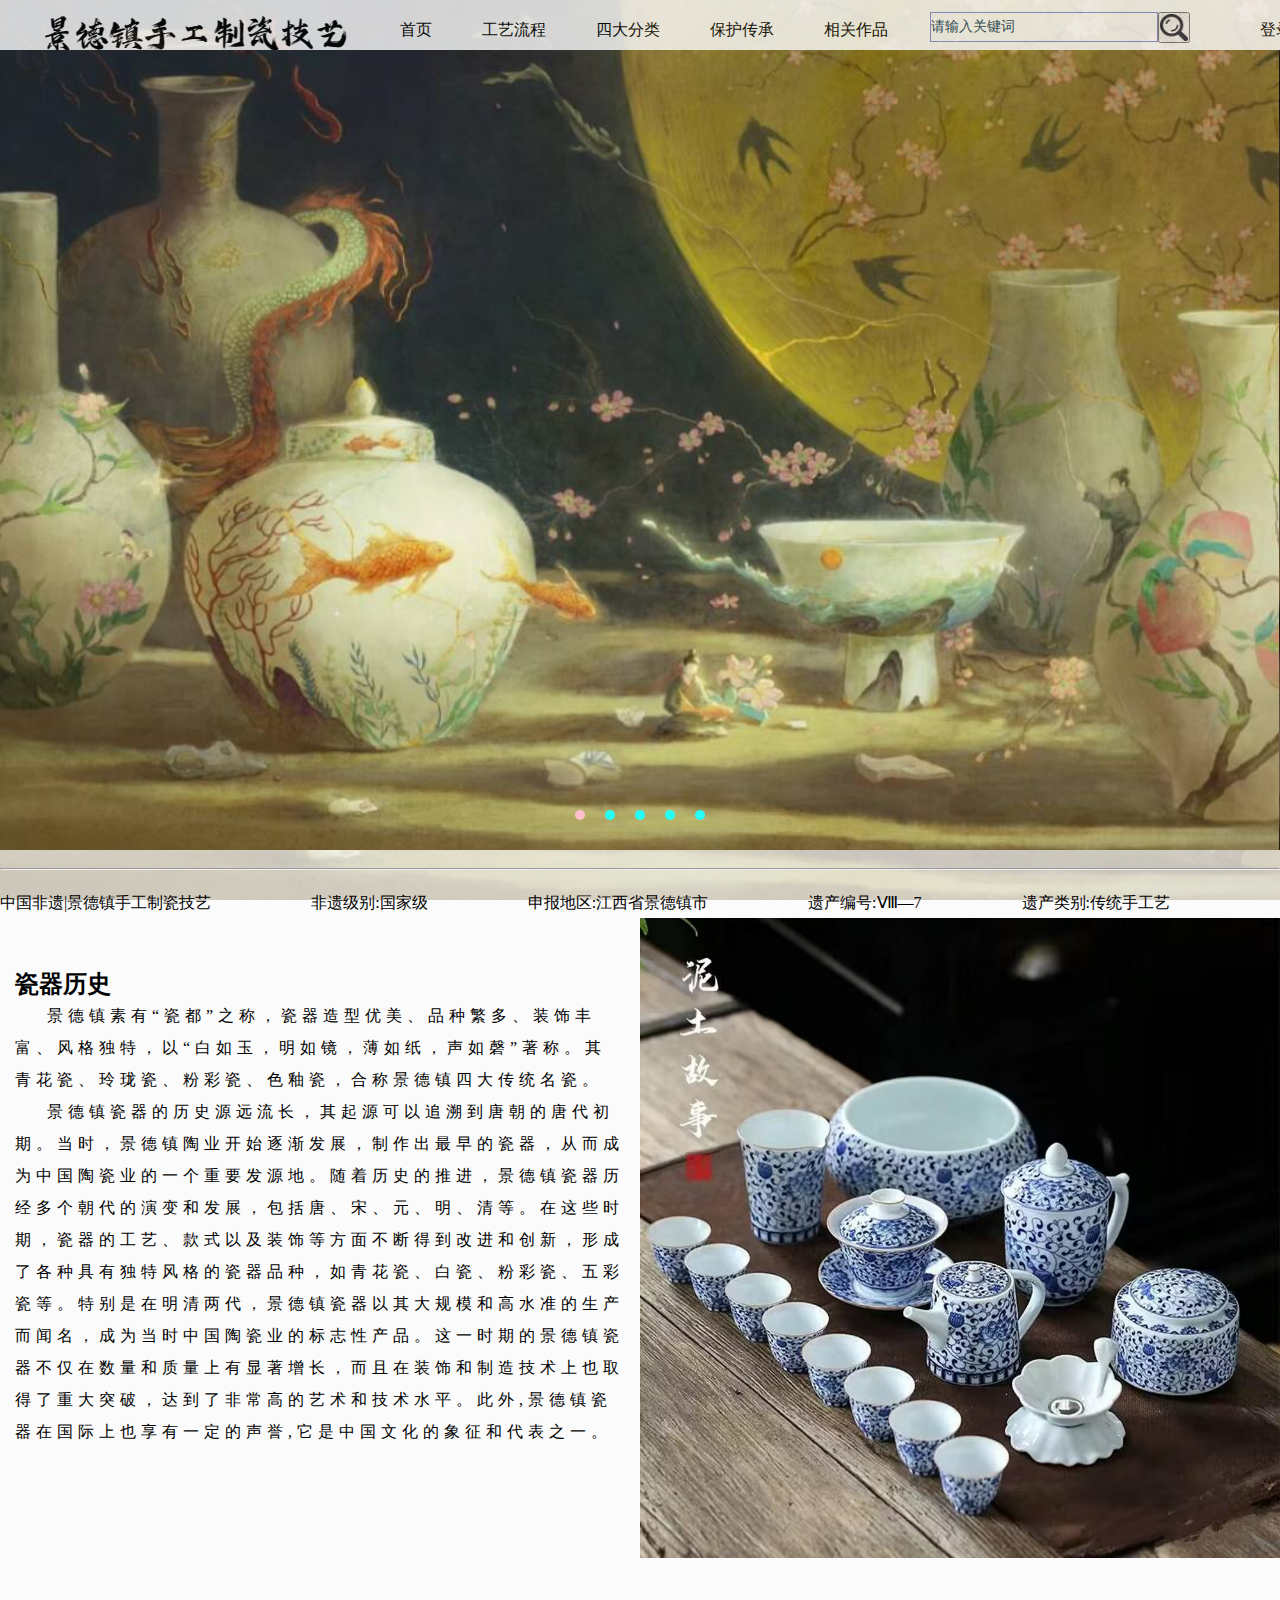
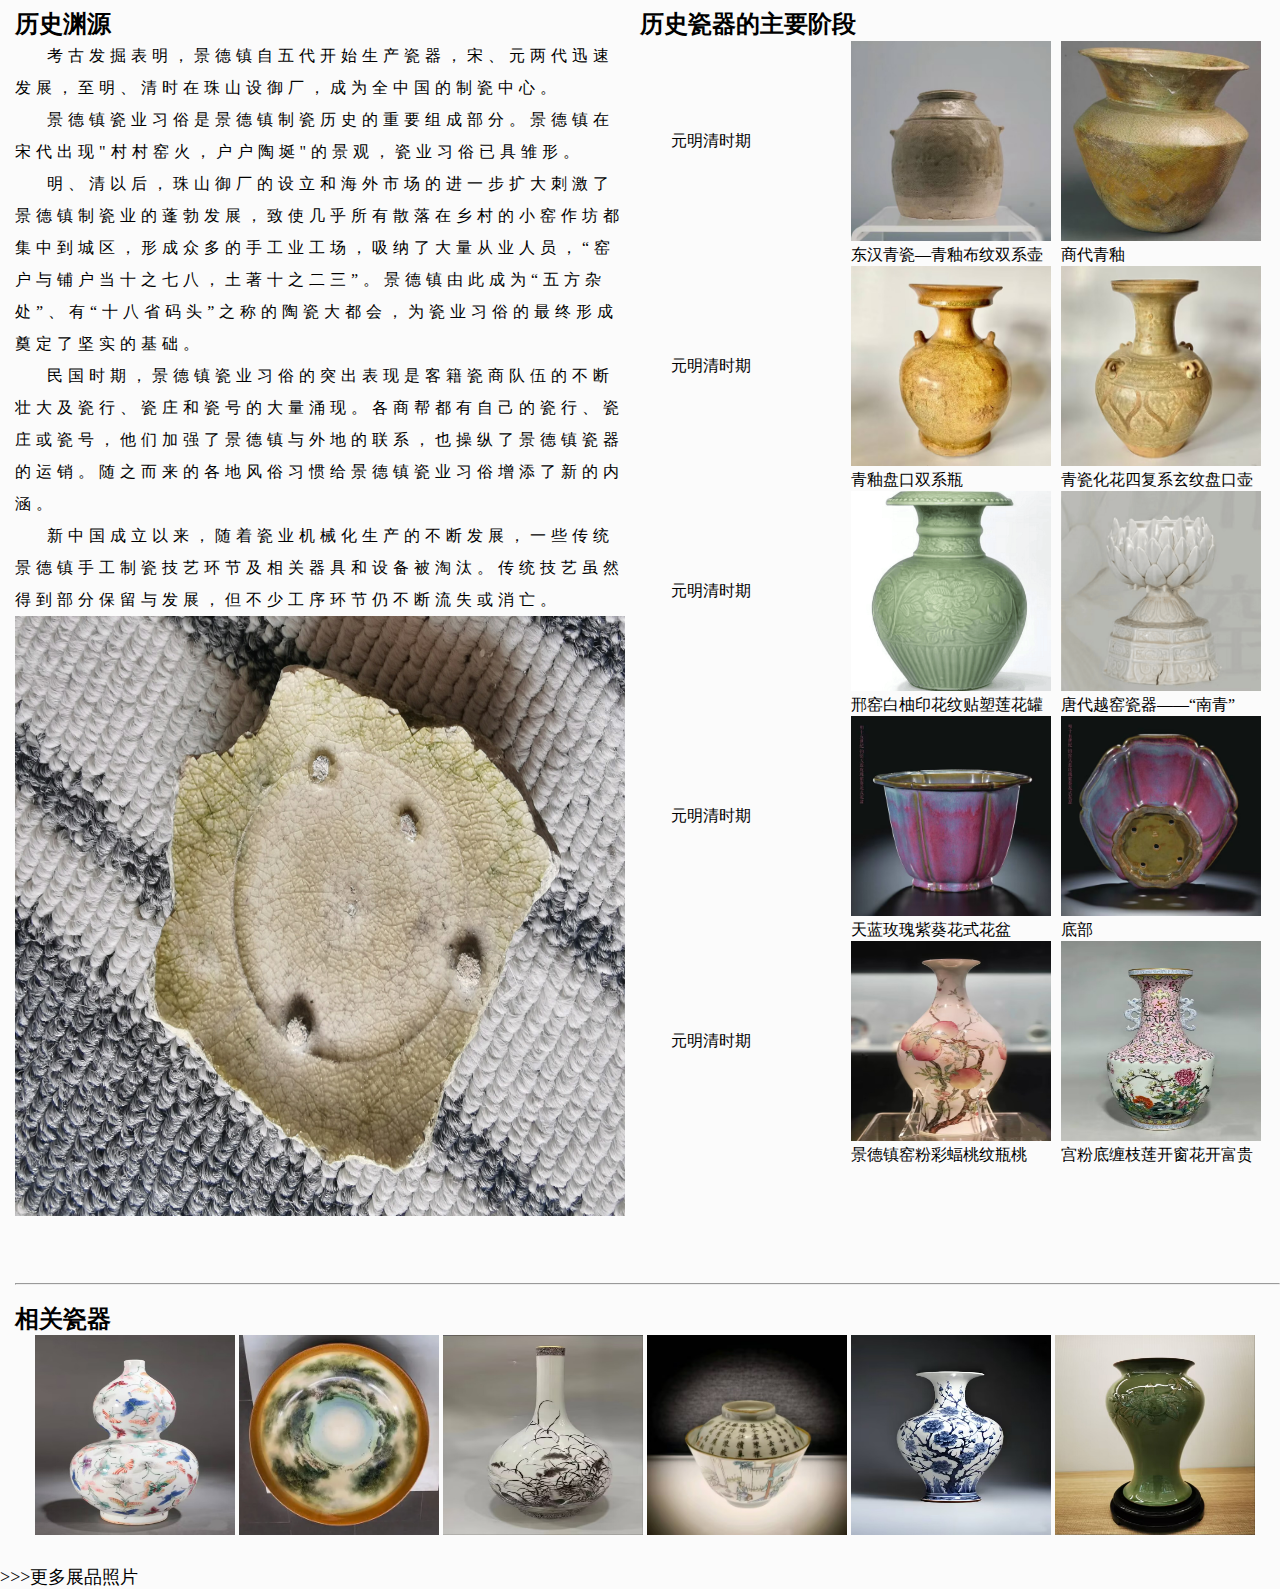
<file: index.html>
<!DOCTYPE html>
<html lang="en">
<head>
    <meta charset="UTF-8">
    <meta name="viewport" content="width=device-width, initial-scale=1.0">
    <title>中国非遗|手工制瓷技艺</title>
    <link rel="stylesheet" href="./header.css">
    <link rel="stylesheet" href="./index.css">
    <link rel="stylesheet" href="./ji.css">
    <style>
        
    </style>
    
</head>
<body>
    <div class="header">
        <div class="logo">
            <h1>
                中国非遗|景德镇手工制瓷技艺 <img src="./images/logo.png" alt=""></a>
            </h1>
        </div>
        <div class="nav">
            <ul>
                <li><a href="../主界面/index.html">首页</a></li>
                <li><a href="../工艺流程/Tgprocess.html">工艺流程</a></li>
                <li><a href="../四大分类/Fourcage.html">四大分类</a></li>
                <li><a href="../保护传承/ProtectandInherit.html">保护传承</a></li>
                <li><a href="../大师作品/masterpieces.html">相关作品</a></li>
            </ul>
        </div>
        <div class="search">
            <input type="text" placeholder="请输入关键词">
           <button> <img src="./images/sosuo.jpg" alt=""></button>
        </div>
        <div class="load">
            <a href="../登录注册/Load.html">登录/注册</a>
        </div>
    </div>
    <div id="box">
        <div id="b-img">
            <img src="./images/轮播图1.jpg" alt="">
            <img src="./images/轮播图2.jpg" alt="">
            <img src="./images/轮播图3.jpg" alt="">
            <img src="./images/轮播图1.jpg" alt="">
             <!-- 最后追加第一张图片为了循环到最后连接平滑 -->
            <img src="./images/轮播图3.jpg" alt="">
        </div>
        <div id="b-div">
            <!-- date 自定义属性 -->
            <div class="btn" data-index="0"></div>
            <div class="btn" data-index="1"></div>
            <div class="btn" data-index="2"></div>
            <div class="btn" data-index="3"></div>
            <div class="btn" data-index="4"></div>
        </div>
        <div id="b-lr">
            <div class="left"><strong>〈</strong></div>
            <div class="right"><strong>〉</strong></div>
        </div>
    </div>
    <div class="include">
        <p><br><hr><br></p>
        <ul>
            <li>中国非遗|景德镇手工制瓷技艺</li>
            <li>非遗级别:国家级</li>
            <li>申报地区:江西省景德镇市</li>
            <li>遗产编号:Ⅷ—7</li>   
            <li>遗产类别:传统手工艺</li>
        </ul>
    </div>
    <div class="content">
        <div class="left">
            <h2>瓷器历史</h2>
            <p class="suojin">景德镇素有“瓷都”之称，瓷器造型优美、品种繁多、装饰丰富、风格独特，以“白如玉，明如镜，薄如纸，声如磬”著称。其青花瓷、玲珑瓷、粉彩瓷、色釉瓷，合称景德镇四大传统名瓷。</p>
            <p class="suojin">景德镇瓷器的历史源远流长，其起源可以追溯到唐朝的唐代初期。当时，景德镇陶业开始逐渐发展，制作出最早的瓷器，从而成为中国陶瓷业的一个重要发源地。随着历史的推进，景德镇瓷器历经多个朝代的演变和发展，包括唐、宋、元、明、清等。在这些时期，瓷器的工艺、款式以及装饰等方面不断得到改进和创新，形成了各种具有独特风格的瓷器品种，如青花瓷、白瓷、粉彩瓷、五彩瓷等。特别是在明清两代，景德镇瓷器以其大规模和高水准的生产而闻名，成为当时中国陶瓷业的标志性产品。这一时期的景德镇瓷器不仅在数量和质量上有显著增长，而且在装饰和制造技术上也取得了重大突破，达到了非常高的艺术和技术水平。此外,景德镇瓷器在国际上也享有一定的声誉,它是中国文化的象征和代表之一。</p>
        </div>
        <div class="right">
            <img src="./images/泥土故事.jpg" alt="">
        </div>
    </div>
    <div class="banner">
        <div class="left">
            <div class="up">
                <h2>历史渊源</h2>
                <p class="suojin">考古发掘表明，景德镇自五代开始生产瓷器，宋、元两代迅速发展，至明、清时在珠山设御厂，成为全中国的制瓷中心。</p>
                <p class="suojin">景德镇瓷业习俗是景德镇制瓷历史的重要组成部分。景德镇在宋代出现"村村窑火，户户陶埏"的景观，瓷业习俗已具雏形。</p>
                <p class="suojin">明、清以后，珠山御厂的设立和海外市场的进一步扩大刺激了景德镇制瓷业的蓬勃发展，致使几乎所有散落在乡村的小窑作坊都集中到城区，形成众多的手工业工场，吸纳了大量从业人员，“窑户与铺户当十之七八，土著十之二三”。景德镇由此成为“五方杂处”、有“十八省码头”之称的陶瓷大都会，为瓷业习俗的最终形成奠定了坚实的基础。</p>
                <p class="suojin">民国时期，景德镇瓷业习俗的突出表现是客籍瓷商队伍的不断壮大及瓷行、瓷庄和瓷号的大量涌现。各商帮都有自己的瓷行、瓷庄或瓷号，他们加强了景德镇与外地的联系，也操纵了景德镇瓷器的运销。随之而来的各地风俗习惯给景德镇瓷业习俗增添了新的内涵。</p>
                <p class="suojin"> 新中国成立以来，随着瓷业机械化生产的不断发展，一些传统景德镇手工制瓷技艺环节及相关器具和设备被淘汰。传统技艺虽然得到部分保留与发展，但不少工序环节仍不断流失或消亡。</p>
            </div>
            <div class="Img">
                <li>
                    <img src="./images/瓷器1.jpg" alt="">
                </li>
            </div>
        </div>
        <div class="right">
            <h2>历史瓷器的主要阶段</h2>
            <div class="picture">
                <ul>
                    <li class="time">元明清时期</li>
                    <li>
                        <img src="./images/商.jpg" alt="">
                    <span>东汉青瓷—青釉布纹双系壶 </span>
                </li>
                    <li>
                        <img src="./images/商2.jpg" alt="">
                        <span>商代青釉</span>
                    </li>
                    
                </ul>
            </div> 
            <div class="picture">
                <ul>
                    <li class="time">元明清时期</li>
                    <li>
                        <img src="./images/三国1.jpg" alt="">
                        <span>青釉盘口双系瓶</span>
                    </li>
                    <li>
                        <img src="./images/三国2.jpg" alt="">
                        <span>青瓷化花四复系玄纹盘口壶</span>
                    </li>
                    
                </ul>
            </div> 
            <div class="picture">
                <ul>
                    <li class="time">元明清时期</li>
                    <li>
                        <img src="./images/隋唐1.jpg" alt="">
                        <span>邢窑白柚印花纹贴塑莲花罐</span>
                    </li>
                    <li>
                        <img src="./images/隋唐2.jpg" alt="">
                        <span>唐代越窑瓷器——“南青”</span>
                    </li>
                </ul>
            </div>
            <div class="picture">
                <ul>
                    <li class="time">元明清时期</li>
                    <li><img src="./images/宋辽金.jpg" alt="">
                        <span>天蓝玫瑰紫葵花式花盆</span></li>
                    <li><img src="./images/宋辽金1.jpg" alt="">
                        <span>底部</span></li>
                    
                </ul>
            </div>
            <div class="picture">
                <ul>
                    <li class="time">元明清时期</li>
                    <li>
                        <img src="./images/元明清1.jpg" alt="">
                        <span>景德镇窑粉彩蝠桃纹瓶桃</span>
                    </li>
                    <li>
                        <img src="./images/元明清2.jpg" alt="">
                        <span>宫粉底缠枝莲开窗花开富贵</span>
                    </li>
                </ul>
            </div>
        </div>
    </div>
    <div class="exhibits">
        <p><br><hr><br></p>
        <h2>相关瓷器</h2>
        <ul>
            <li><img src="./images/e1.jpg" alt=""></li>
            <li><img src="./images/e2.jpg" alt=""></li>
            <li><img src="./images/e3.jpg" alt=""></li>
            <li><img src="./images/e4.jpg" alt=""></li>
            <li><img src="./images/e5.jpg" alt=""></li>
            <li><img src="./images/e6.jpg" alt=""></li>
        </ul>
    </div>
    <div class="foot"><a href="../大师作品/masterpieces.html">>>>更多展品照片</a></div>
    <script>
        window.onload = function(){
            var oBox = document.querySelector("#box");
            var oImg = document.querySelector("#b-img");
            var oImgS = document.querySelectorAll("img");
            var oBtn = document.querySelectorAll(".btn");
            var oDiv = document.querySelector("#b-div");
            var timer = setInterval(move,2000);
            var oLeft = document.querySelector(".left");
            var oRight = document.querySelector(".right");
            var  obj = oBtn[0];
            var oLr = document.querySelector("#b-lr");
            obj.style.background = "pink";
            oImg.style.left = "0px";
            //oImg.style.left = "1200px";

            //按钮点击事件
            for(var i=0;i<oBtn.length;i++){
                oBtn[i].index = i;
                oBtn[i].onclick= function(){
                    if(obj) obj.style.background = "";
                    oImg.style.left = - this.index * 1280 +"px";
                    oImg.style.transition = "1s";
                    this.style.background = "pink";
                    obj = this;


                };
            }
            //左右单击事件
            oLeft.onclick = function(){
                for(var i=0;i<oBtn.length;i++){
                    oBtn[i].style.background = "";
                }
                if(parseInt(oImg.style.left) > -3840){
                    oImg.style.left = parseInt(oImg.style.left) - 1280 + "px";
                    oImg.style.transition = "1s";
                    //if(parseInt(oImg.style.left) < -1200){
                     //   oBtn[4].style.background = "pink";
                    //}else {
                        oBtn[-parseInt(oImg.style.left)/1280 ].style.background = "pink";
                    //}

                } else {
                    oImg.style.left = "0px";
                    oImg.style.transition = "0s";
                    oBtn[0].style.background = "pink";
                }
            };
            oRight.onclick = function(){

                for(var i=0;i<oBtn.length;i++){
                    oBtn[i].style.background = "";
                }
                if(parseInt(oImg.style.left)<0){
                    oImg.style.left = parseInt(oImg.style.left) + 1280 + "px";
                    oImg.style.transition = "1s";
                    //if(parseInt(oImg.style.left) == 0){
                     //   oBtn[0].style.background = "pink";
                   // }else {
                        oBtn[-parseInt(oImg.style.left)/1280 ].style.background = "pink";
                   // }

                }else{
                    oImg.style.left ="-3840px";
                    oImg.style.transition = "0s";
                    oBtn[4].style.background = "pink";
                }

            };
            //下面鼠标事件
            oDiv.onmouseover = function(){
                clearInterval(timer);
            };
            oDiv.onmouseout = function(){
                timer=setInterval(move,2000);
            };
            //大盒子事件
            oBox.onmouseover = function(){
                //obj.style.background = "pink";
                oLeft.style.opacity = "0.8";
                oRight.style.opacity = "0.8";
            };
            oBox.onmouseout = function(){
                for(var i=0;i<oBtn.length;i++){
                    //oBtn[i].style.background = "";
                }
                oLeft.style.opacity = "0";
                oRight.style.opacity = "0";
            };
            //图片事件
            oImg.onmouseover = function(){
                clearInterval(timer);
            };
            oImg.onmouseout = function(){
                timer=setInterval(move,2000);
            };
            //左右按钮
            oLr.onmouseover = function(){
                clearInterval(timer);
            };
            oLr.onmouseout = function(){
                timer=setInterval(move,2000);
            };

            //move()函数
            function move(){
                for(var i=0;i<oBtn.length;i++){
                    oBtn[i].style.background = "";
                }
                obj.style.background = "pink";
                if(parseInt(oImg.style.left)>-3840){
                    oImg.style.left = parseInt(oImg.style.left) -1280 + "px";

                    if(-parseInt(oImg.style.left) / 1280 < 5){
                        obj.style.background = "";
                        oBtn[-parseInt(oImg.style.left) / 1280].style.background = "pink";
                    } else {
                        oBtn[0].style.background = "pink";
                    }
                    oImg.style.transition = "1s";
                    if(parseInt(oImg.style.left)<= -3840){
                        setTimeout(function(){
                            oImg.style.left =  "0px";
                            oImg.style.transition = "0s";
                        },1500)

                    }



                }else{
                    oImg.style.left = "0px";
                    oImg.style.transition = "0s";
                }
            }
        }
    </script> 
</body>
</html>
</file>
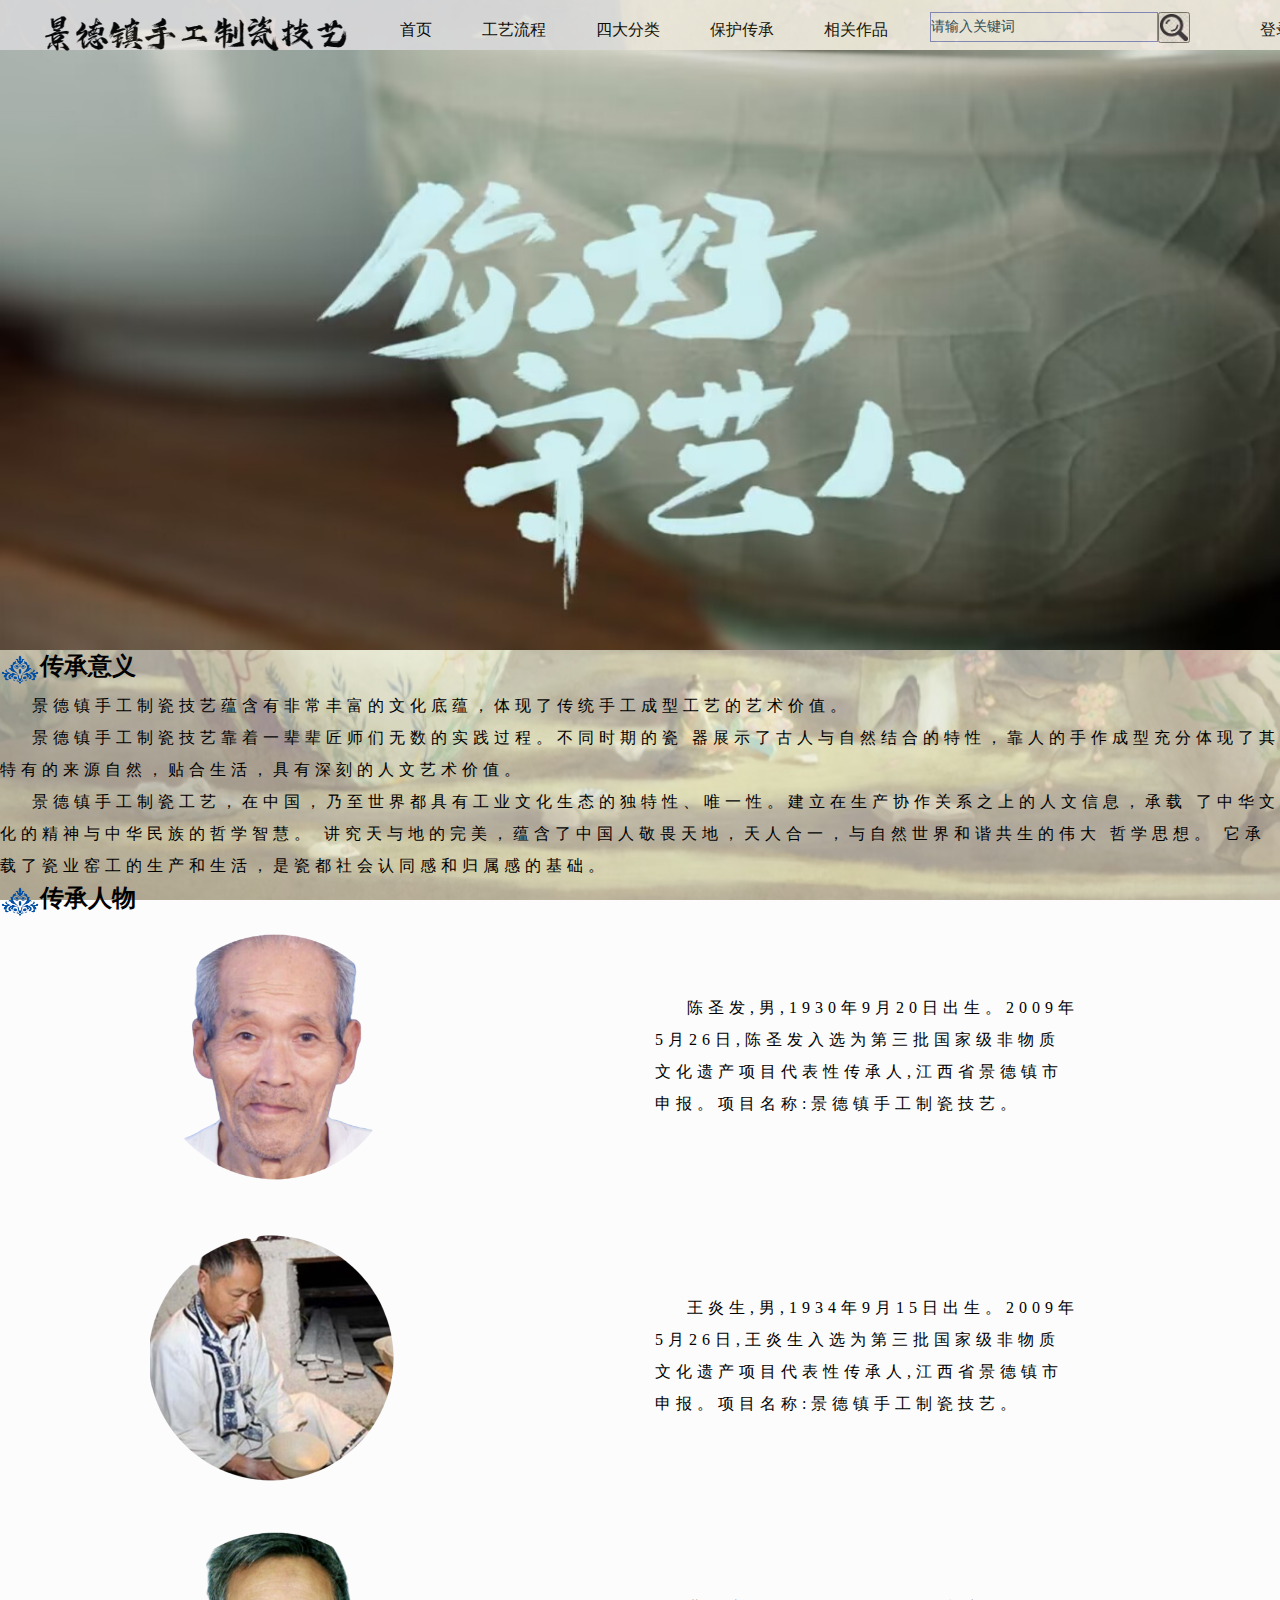
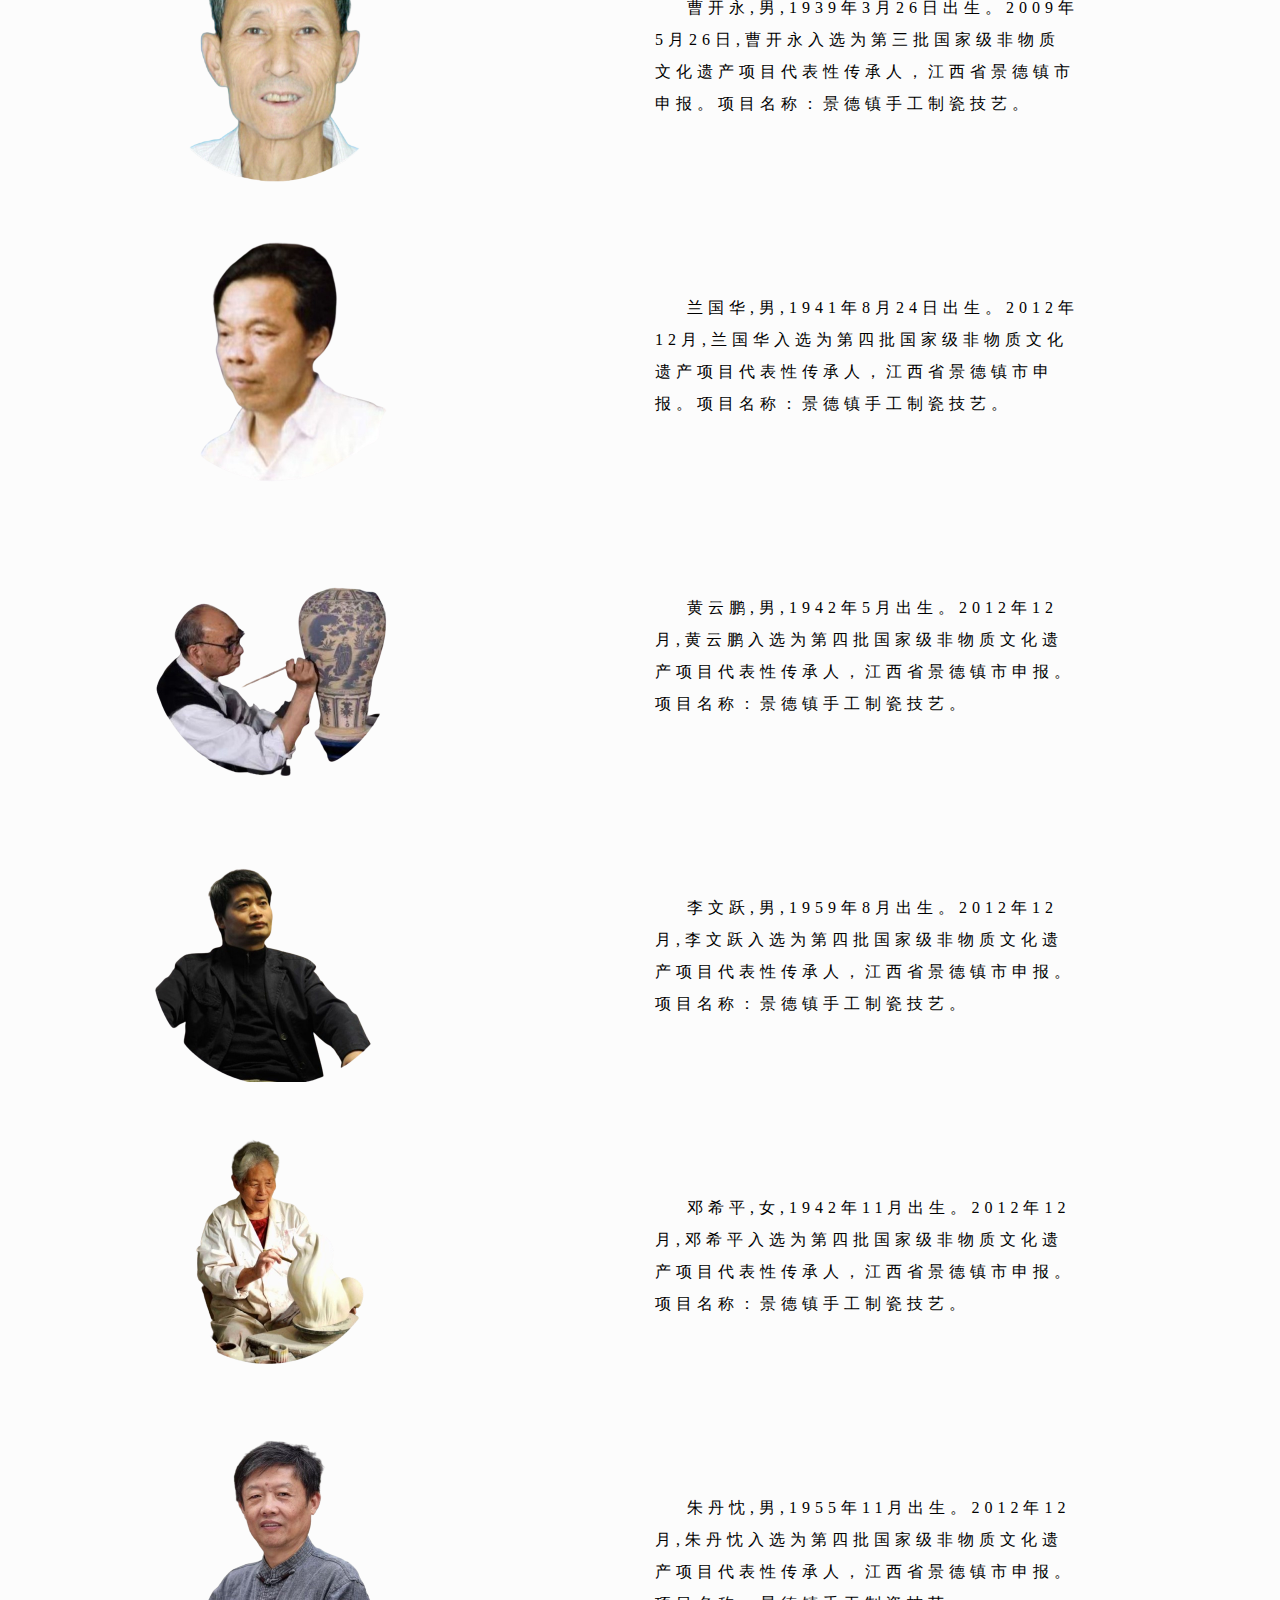
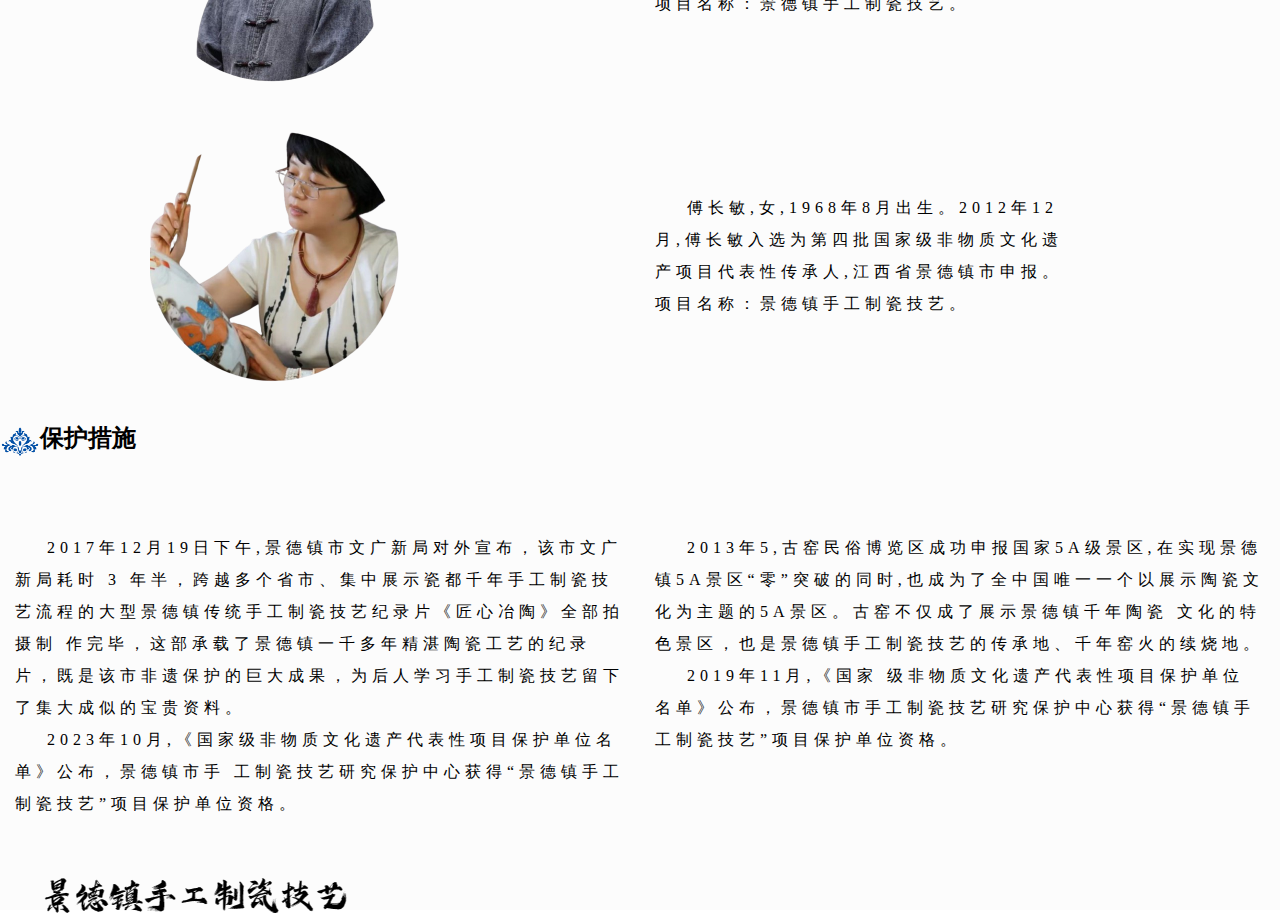
<file: 保护传承/ProtectandInherit.html>
<!DOCTYPE html>
<html lang="en">
<head>
    <meta charset="UTF-8">
    <meta name="viewport" content="width=device-width, initial-scale=1.0">
    <title>中国非遗|手工制瓷技艺</title>
    <link rel="stylesheet" href="./PI.css">
    <link rel="stylesheet" href="../主界面/header.css">
</head>
<body>
    <div class="header">
        <div class="logo">
            <h1>
                中国非遗|景德镇手工制瓷技艺 <img src="../主界面/images/logo.png" alt=""></a>
            </h1>
        </div>
        <div class="nav">
            <ul>
                <li><a href="../主界面/index.html">首页</a></li>
                <li><a href="../工艺流程/Tgprocess.html">工艺流程</a></li>
                <li><a href="../四大分类/Fourcage.html">四大分类</a></li>
                <li><a href="../保护传承/ProtectandInherit.html">保护传承</a></li>
                <li><a href="../大师作品/masterpieces.html">相关作品</a></li>
            </ul>
        </div>
        <div class="search">
            <input type="text" placeholder="请输入关键词">
            <button> <img src="../主界面/images/sosuo.jpg" alt=""></button>
        </div>
        <div class="load">
            <a href="../登录注册/Load.html">登录/注册</a>
        </div>
    </div>
    <div class="banner">
        <div class="box">
            <img width="1280px" height="600px" src="./images/保护传承.jpg" alt="">
        </div>
        <div class="pho">
            <img src="./images/图标1.png" alt="" class="biao">
           <div class="wen">
            <h2>传承意义</h2>
           </div>
        </div>   
        <div>
            <p class="suojin">
                景德镇手工制瓷技艺蕴含有非常丰富的文化底蕴，体现了传统手工成型工艺的艺术价值。
            </p>
            <p class="suojin">
                景德镇手工制瓷技艺靠着一辈辈匠师们无数的实践过程。不同时期的瓷
                器展示了古人与自然结合的特性，靠人的手作成型充分体现了其特有的来源自然，贴合生活，具有深刻的人文艺术价值。
            </p>
            <p class="suojin">
                景德镇手工制瓷工艺，在中国，乃至世界都具有工业文化生态的独特性、唯一性。建立在生产协作关系之上的人文信息，承载
                了中华文化的精神与中华民族的哲学智慧。 讲究天与地的完美，蕴含了中国人敬畏天地，天人合一，与自然世界和谐共生的伟大
                哲学思想。 它承载了瓷业窑工的生产和生活，是瓷都社会认同感和归属感的基础。
            </p>
        </div>   
        <div class="pho">
            <img src="./images/图标1.png" alt="" class="biao">
           <div class="wen">
            <h2>传承人物</h2>
           </div>
        </div>
        <div class="people">
            <div class="right">
            
                <p class="suojin"> <a href="https://baike.baidu.com/item/%E9%99%88%E5%9C%A3%E5%8F%91/967628?fromModule=lemma_inlink" target="_blank">陈圣发</a>,男,1930年9月20日出生。2009年5月26日,陈圣发入选为第三批国家级非物质文化遗产项目代表性传承人,江西省景德镇市申报。项目名称:景德镇手工制瓷技艺。</p>
            </div>
            <div class="left">
                <img src="./images/QQ图片20231228214143_副本.png" alt="">
            </div>
            <div class="right">
                <p class="suojin"><a href="https://baike.baidu.com/item/%E7%8E%8B%E7%82%8E%E7%94%9F/17279820?fromModule=lemma_inlink"target="_blank">王炎生</a>,男,1934年9月15日出生。2009年5月26日,王炎生入选为第三批国家级非物质文化遗产项目代表性传承人,江西省景德镇市申报。项目名称:景德镇手工制瓷技艺。</p>
            </div>
            <div class="left">
                <img src="./images/66NDDGC2SG____KO0_NB209-removebg-preview.png" alt="">
            </div>
            
            <div class="right">
                <p class="suojin"><a href="https://baike.baidu.com/item/%E6%9B%B9%E5%BC%80%E6%B0%B8/1037497?fromModule=lemma_inlink"target="_blank">曹开永</a>,男,1939年3月26日出生。2009年5月26日,曹开永入选为第三批国家级非物质文化遗产项目代表性传承人，江西省景德镇市申报。项目名称：景德镇手工制瓷技艺。</p>
            </div>
            <div class="left">
                <img src="./images/QQ图片20231228214105.png" alt="">
            </div>
            
            
            <div class="right">
                <p class="suojin"> <a href="https://baike.baidu.com/item/%E8%93%9D%E5%9B%BD%E5%8D%8E/17830539?fromtitle=%E5%85%B0%E5%9B%BD%E5%8D%8E&fromid=8738659"target="_blank">兰国华</a>,男,1941年8月24日出生。2012年12月,兰国华入选为第四批国家级非物质文化遗产项目代表性传承人，江西省景德镇市申报。项目名称：景德镇手工制瓷技艺。</p>
            </div>
            <div class="left">
                <img src="./images/QQ图片20231228214137-removebg-preview.png" alt="">
            </div>
            
            
            <div class="right">
                <p class="suojin"><a href="https://baike.baidu.com/item/%E9%BB%84%E4%BA%91%E9%B9%8F/2901766?fromModule=lemma_inlink"target="_blank">黄云鹏</a>,男,1942年5月出生。2012年12月,黄云鹏入选为第四批国家级非物质文化遗产项目代表性传承人，江西省景德镇市申报。项目名称：景德镇手工制瓷技艺。</p>
            </div>
            <div class="left">
                <img src="./images/QQ图片20231228214157-removebg-preview.png" alt="">
            </div>
             
            <div class="right">
                <p class="suojin"><a href="https://baike.baidu.com/item/%E6%9D%8E%E6%96%87%E8%B7%83/3327045?fromModule=lemma_inlink"target="_blank">李文跃</a>,男,1959年8月出生。2012年12月,李文跃入选为第四批国家级非物质文化遗产项目代表性传承人，江西省景德镇市申报。项目名称：景德镇手工制瓷技艺。</p>
            </div>
            <div class="left">
                <img src="./images/QQ图片20231228214131-removebg-preview.png" alt="">
            </div>
            
            
            <div class="right">
                <p class="suojin"><a href="https://baike.baidu.com/item/%E9%82%93%E5%B8%8C%E5%B9%B3/10915736?fromModule=lemma_inlink"target="_blank">邓希平</a>,女,1942年11月出生。2012年12月,邓希平入选为第四批国家级非物质文化遗产项目代表性传承人，江西省景德镇市申报。项目名称：景德镇手工制瓷技艺。</p>

            </div>
            <div class="left">
                <img src="./images/QQ图片20231228214122-removebg-preview.png" alt="">
            </div>
             
            <div class="right">
                <p class="suojin"><a href="https://baike.baidu.com/item/%E6%9C%B1%E4%B8%B9%E5%BF%B1/8324368?fromModule=lemma_inlink"target="_blank">朱丹忱</a>,男,1955年11月出生。2012年12月,朱丹忱入选为第四批国家级非物质文化遗产项目代表性传承人，江西省景德镇市申报。项目名称：景德镇手工制瓷技艺。</p>

            </div>
            <div class="left">
                <img src="./images/QQ图片20231228214115-removebg-preview.png" alt="">
            </div>
              <div class="right">
                <p class="suojin"><a href="https://baike.baidu.com/item/%E5%82%85%E9%95%BF%E6%95%8F/10773002?fromModule=lemma_inlink"target="_blank">傅长敏</a>,女,1968年8月出生。2012年12月,傅长敏入选为第四批国家级非物质文化遗产项目代表性传承人,江西省景德镇市申报。项目名称：景德镇手工制瓷技艺。</p>

            </div>
            <div class="left">
                <img src="./images/QQ图片20231228214153-removebg-preview.png" alt="">
            </div>
        </div>   
        <div class="pho">
            <img src="./images/图标1.png" alt="" class="biao">
           <div class="wen">
            <h2>保护措施</h2>
           </div>
        </div>
        <div class="Dcontent">
            <p class="suojin">
                2013年5,古窑民俗博览区成功申报国家5A级景区,在实现景德镇5A景区“零”突破的同时,也成为了全中国唯一一个以展示陶瓷文化为主题的5A景区。古窑不仅成了展示景德镇千年陶瓷
                文化的特色景区，也是景德镇手工制瓷技艺的传承地、千年窑火的续烧地。
            </p>
            <p class="suojin">
                2019年11月,《国家
                级非物质文化遗产代表性项目保护单位名单》公布，景德镇市手工制瓷技艺研究保护中心获得“景德镇手工制瓷技艺”项目保护单位资格。
            </p>           
        </div>           
        <div class="Dcontent">
            <p class="suojin">
                2017年12月19日下午,景德镇市文广新局对外宣布，该市文广新局耗时 3 年半，跨越多个省市、集中展示瓷都千年手工制瓷技艺流程的大型景德镇传统手工制瓷技艺纪录片《匠心冶陶》全部拍摄制
                作完毕，这部承载了景德镇一千多年精湛陶瓷工艺的纪录片，既是该市非遗保护的巨大成果，为后人学习手工制瓷技艺留下了集大成似的宝贵资料。
            </p>
            <p class="suojin">
                2023年10月,《国家级非物质文化遗产代表性项目保护单位名单》公布，景德镇市手
                工制瓷技艺研究保护中心获得“景德镇手工制瓷技艺”项目保护单位资格。
            </p>
        </div>
        <div class="foot">
            <img src="../主界面/images/logo.png" alt="">
        </div>           
    </div>
        
</body>
</file>
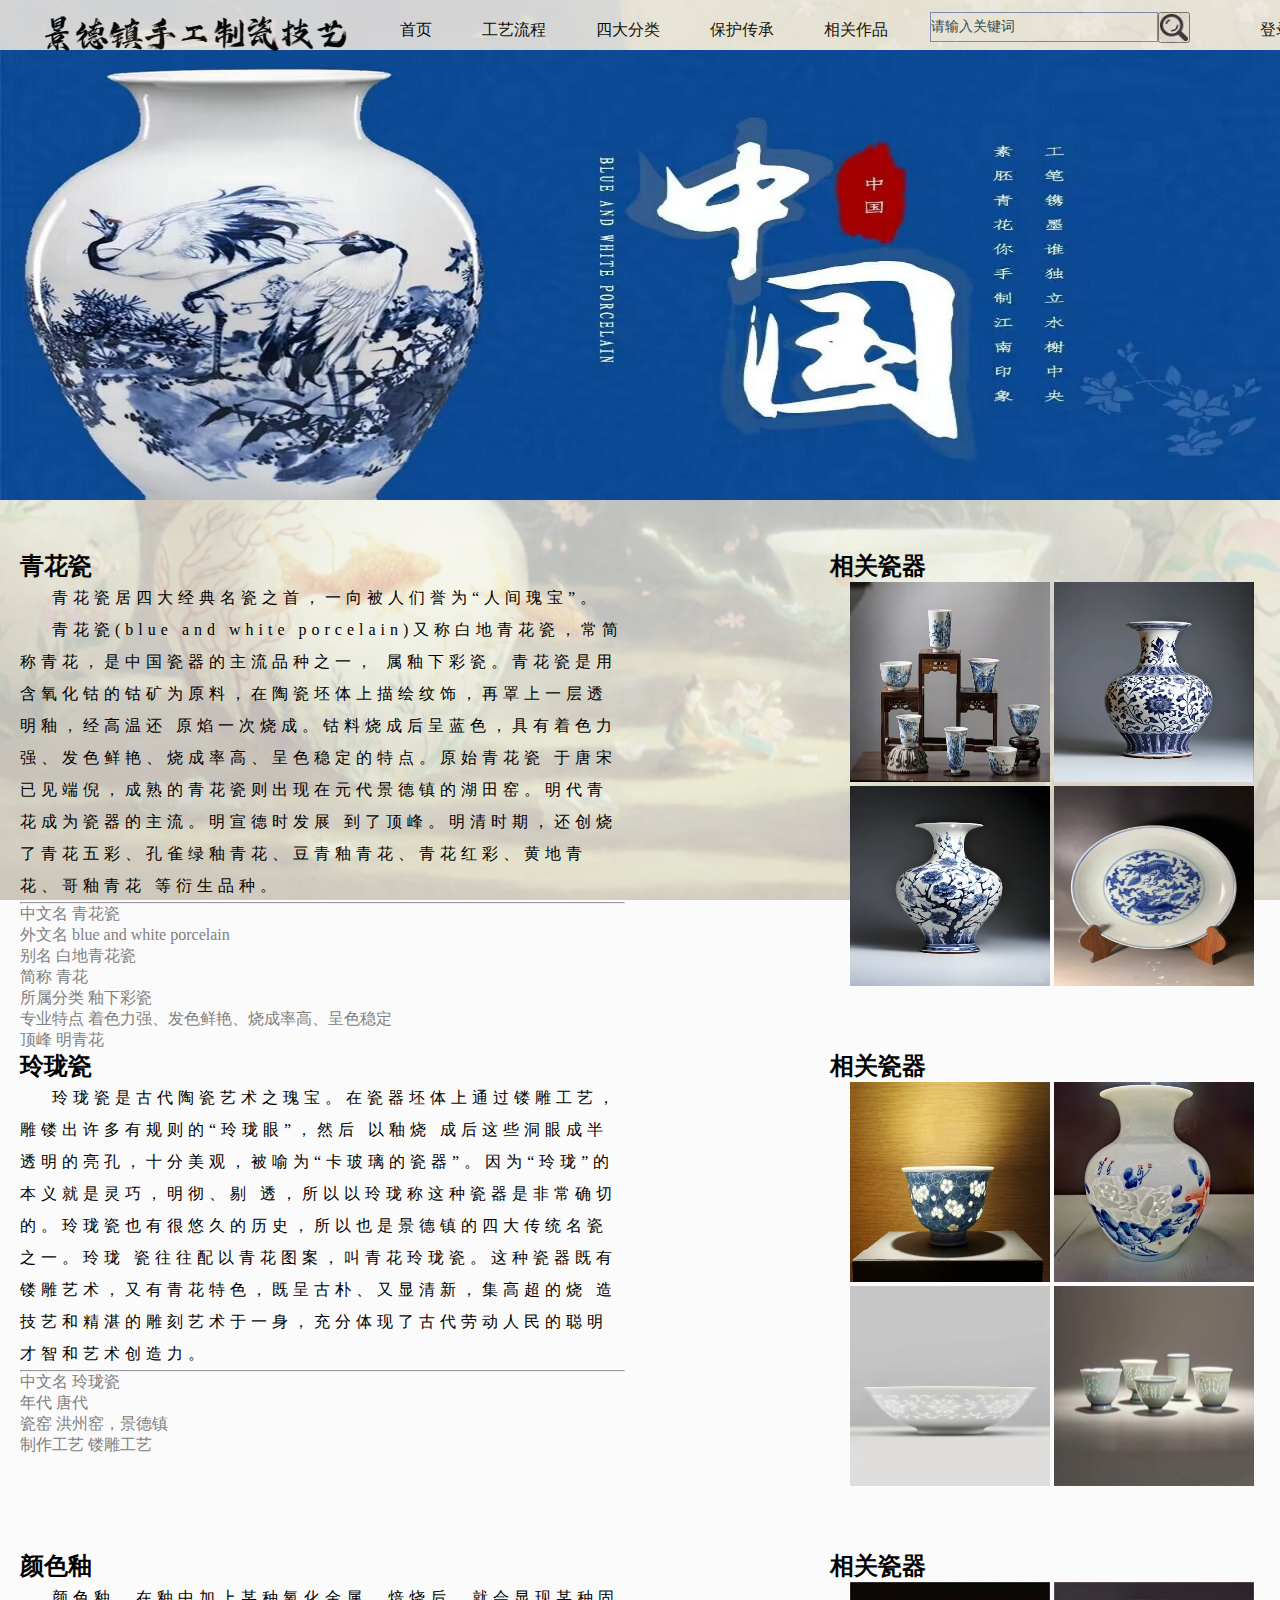
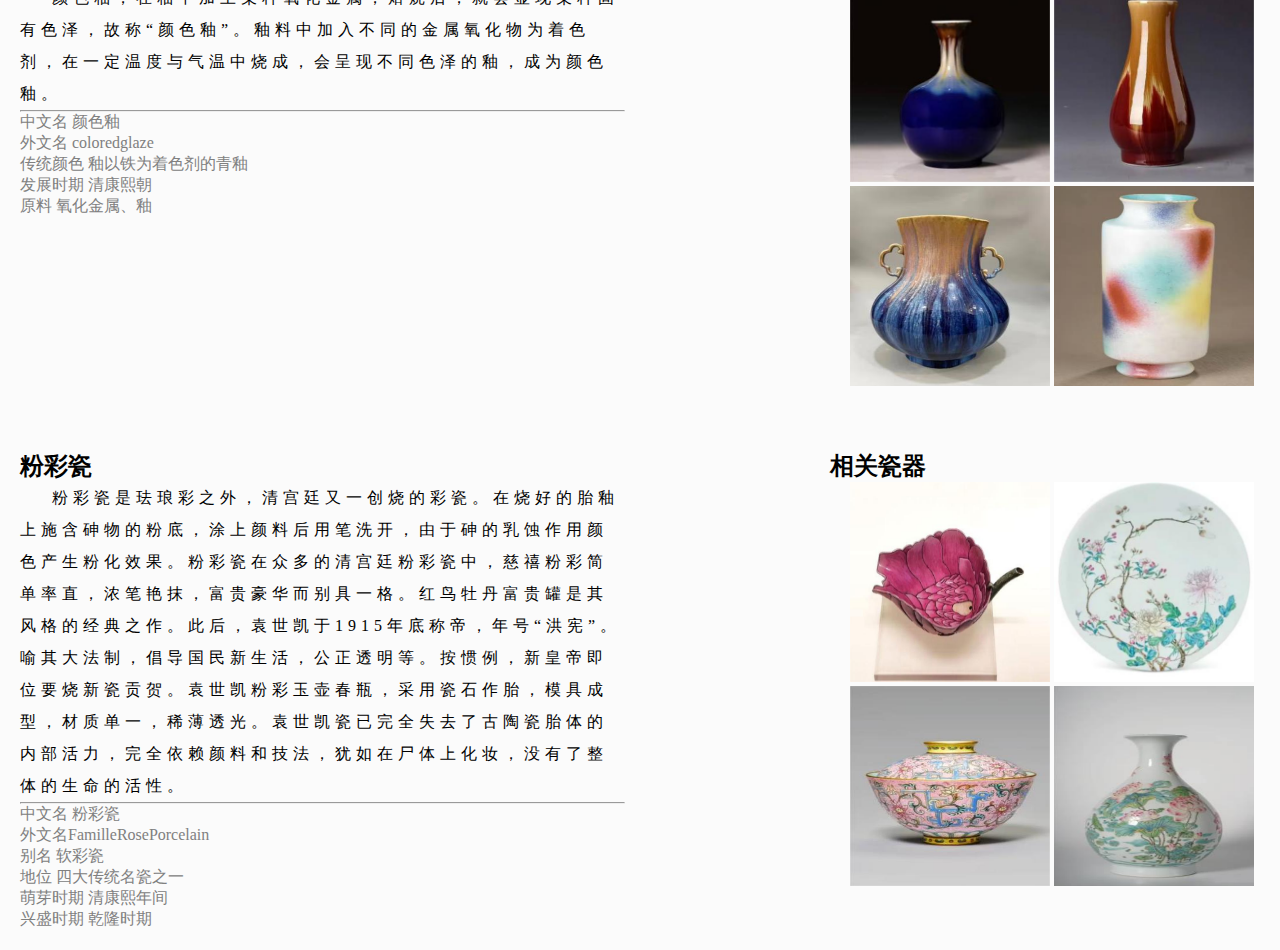
<file: 四大分类/Fourcage.html>
<!DOCTYPE html>
<html lang="en">
<head>
    <meta charset="UTF-8">
    <meta name="viewport" content="width=device-width, initial-scale=1.0">
    <title>中国非遗|手工制瓷技艺</title>
    <link rel="stylesheet" href="./Fourcage.css">
    <link rel="stylesheet" href="../主界面/header.css">
</head>
<body>
    <div class="header">
        <div class="logo">
            <h1>
                中国非遗|景德镇手工制瓷技艺 <img src="../主界面/images/logo.png" alt=""></a>
            </h1>
        </div>
        <div class="nav">
            <ul>
                <li><a href="../主界面/index.html">首页</a></li>
                <li><a href="../工艺流程/Tgprocess.html">工艺流程</a></li>
                <li><a href="../四大分类/Fourcage.html">四大分类</a></li>
                <li><a href="../保护传承/ProtectandInherit.html">保护传承</a></li>
                <li><a href="../大师作品/masterpieces.html">相关作品</a></li>
            </ul>
        </div>
        <div class="search">
            <input type="text" placeholder="请输入关键词">
            <button> <img src="../主界面/images/sosuo.jpg" alt=""></button>
        </div>
        <div class="load">
            <a href="../登录注册/Load.html">登录/注册</a>
        </div>
    </div>


    <div class="banner">
        <div class="box">
            <img width="1280px" height="450px" src="./images/青花瓷1.jpg" alt="">
            
        </div>
        <div>
            <div class="left">
                <h2>青花瓷</h2>
                <p class="suojin">青花瓷居四大经典名瓷之首，一向被人们誉为“人间瑰宝”。</p>
                <p class="suojin">青花瓷(blue and white porcelain)又称白地青花瓷，常简称青花，是中国瓷器的主流品种之一，
                    属釉下彩瓷。青花瓷是用含氧化钴的钴矿为原料，在陶瓷坯体上描绘纹饰，再罩上一层透明釉，经高温还
                    原焰一次烧成。钴料烧成后呈蓝色，具有着色力强、发色鲜艳、烧成率高、呈色稳定的特点。原始青花瓷
                    于唐宋已见端倪，成熟的青花瓷则出现在元代景德镇的湖田窑。明代青花成为瓷器的主流。明宣德时发展
                    到了顶峰。明清时期，还创烧了青花五彩、孔雀绿釉青花、豆青釉青花、青花红彩、黄地青花、哥釉青花
                    等衍生品种。
                </p>
                <p><hr></p>
                <ul style="color:#808080;">
                    <li>中文名 青花瓷</li>
                    <li>外文名 blue and white porcelain</li>
                    <li>别名 白地青花瓷</li>
                    <li>简称 青花</li>   
                    <li>所属分类 釉下彩瓷</li>
                    <li>专业特点 着色力强、发色鲜艳、烧成率高、呈色稳定</li>
                    <li>顶峰 明青花</li>
                </ul>
            </div>
            <div class="right">

                    <h2>相关瓷器</h2>
                    <ul>
                        <li><img src="./images/青花1.jpg" alt=""></li>
                        <li><img src="./images/青花2.jpeg" alt=""></li>
                    </ul>

                    <ul>
                        <li><img src="./images/青花3.jpeg" alt=""></li>
                        <li><img src="./images/青花4.jpeg" alt=""></li>
                    </ul>

            </div>
        </div>



        <div>
            <div class="left">
                <h2>玲珑瓷</h2>
                <p class="suojin">玲珑瓷是古代陶瓷艺术之瑰宝。在瓷器坯体上通过镂雕工艺，雕镂出许多有规则的“玲珑眼”，然后 以釉烧
                    成后这些洞眼成半透明的亮孔，十分美观，被喻为“卡玻璃的瓷器”。因为“玲珑”的本义就是灵巧，明彻、剔
                    透，所以以玲珑称这种瓷器是非常确切的。玲珑瓷也有很悠久的历史，所以也是景德镇的四大传统名瓷之一。玲珑
                    瓷往往配以青花图案，叫青花玲珑瓷。这种瓷器既有镂雕艺术，又有青花特色，既呈古朴、又显清新，集高超的烧
                    造技艺和精湛的雕刻艺术于一身，充分体现了古代劳动人民的聪明才智和艺术创造力。</p>
                <p><hr></p>
                <ul style="color:#808080;">
                    <li>中文名 玲珑瓷</li>
                    <li>年代 唐代</li>
                    <li>瓷窑 洪州窑，景德镇</li>
                    <li>制作工艺 镂雕工艺</li>   
                </ul>
            
            </div>
            <div class="right">
                
                    <h2>相关瓷器</h2>
                    <ul style="color:#808080;"> 
                        <li><img src="./images/玲珑1.jpg" alt=""></li>
                        <li><img src="./images/玲珑2.jpg" alt=""></li>
                    </ul>
                    <ul>
                        <li><img src="./images/玲珑3.jpg" alt=""></li>
                        <li><img src="./images/玲珑4.jpg" alt=""></li>
                    </ul>

            </div>
        </div>
        <div>
            <div class="left">
                <h2>颜色釉</h2>
                <p class="suojin">颜色釉，在釉中加上某种氧化金属，焙烧后，就会显现某种固有色泽，故称“颜色釉”。釉料中加入不同的金属氧化物为着色剂，在一定温度与气温中烧成，会呈现不同色泽的釉，成为颜色釉。</p>
                <p><hr></p>
                <ul style="color:#808080;">
                    <li>中文名 颜色釉</li>
                    <li>外文名 coloredglaze</li>
                    <li>传统颜色 釉以铁为着色剂的青釉</li>
                    <li>发展时期 清康熙朝</li>   
                    <li>原料 氧化金属、釉</li>
                </ul>
            
            </div>
            <div class="right">

                    <h2>相关瓷器</h2>
                    <ul>
                        <li><img src="./images/颜色1.jpg" alt=""></li>
                        <li><img src="./images/颜色2.jpg" alt=""></li>
                    </ul>


                    <ul>
                        <li><img src="./images/颜色3.jpg" alt=""></li>
                        <li><img src="./images/颜色4.jpg" alt=""></li>
                    </ul>

            </div>
        </div>
        <div>
            <div class="left">
                <h2>粉彩瓷</h2>
                <p class="suojin">粉彩瓷是珐琅彩之外，清宫廷又一创烧的彩瓷。在烧好的胎釉上施含砷物的粉底，涂上颜料后用笔洗开，由于砷的乳蚀作用颜色产生粉化效果。粉彩瓷在众多的清宫廷粉彩瓷中，慈禧粉彩简单率直，浓笔艳抹，富贵豪华而别具一格。红鸟牡丹富贵罐是其风格的经典之作。此后，袁世凯于1915年底称帝，年号“洪宪”。喻其大法制，倡导国民新生活，公正透明等。按惯例，新皇帝即位要烧新瓷贡贺。袁世凯粉彩玉壶春瓶，采用瓷石作胎，模具成型，材质单一，稀薄透光。袁世凯瓷已完全失去了古陶瓷胎体的内部活力，完全依赖颜料和技法，犹如在尸体上化妆，没有了整体的生命的活性。</p>
                <p><hr></p>
                <ul style="color:#808080;">
                    <li>中文名  粉彩瓷</li>
                    <li>外文名FamilleRosePorcelain</li>
                    <li>别名 软彩瓷</li>
                    <li>地位 四大传统名瓷之一</li>   
                    <li>萌芽时期 清康熙年间</li>
                    <li>兴盛时期 乾隆时期</li>
                </ul>
            
            </div>
            <div class="right">

                    <h2>相关瓷器</h2>
                    <ul>
                        <li><img src="./images/粉彩1.jpg" alt=""></li>
                        <li><img src="./images/粉彩2.jpg" alt=""></li>
                    </ul>

                    <ul>
                        <li><img src="./images/粉彩3.jpg" alt=""></li>
                        <li><img src="./images/粉彩4.jpg" alt=""></li>
                    </ul>
            </div>
        </div>
        



    </div>

</body>
</html>
</file>
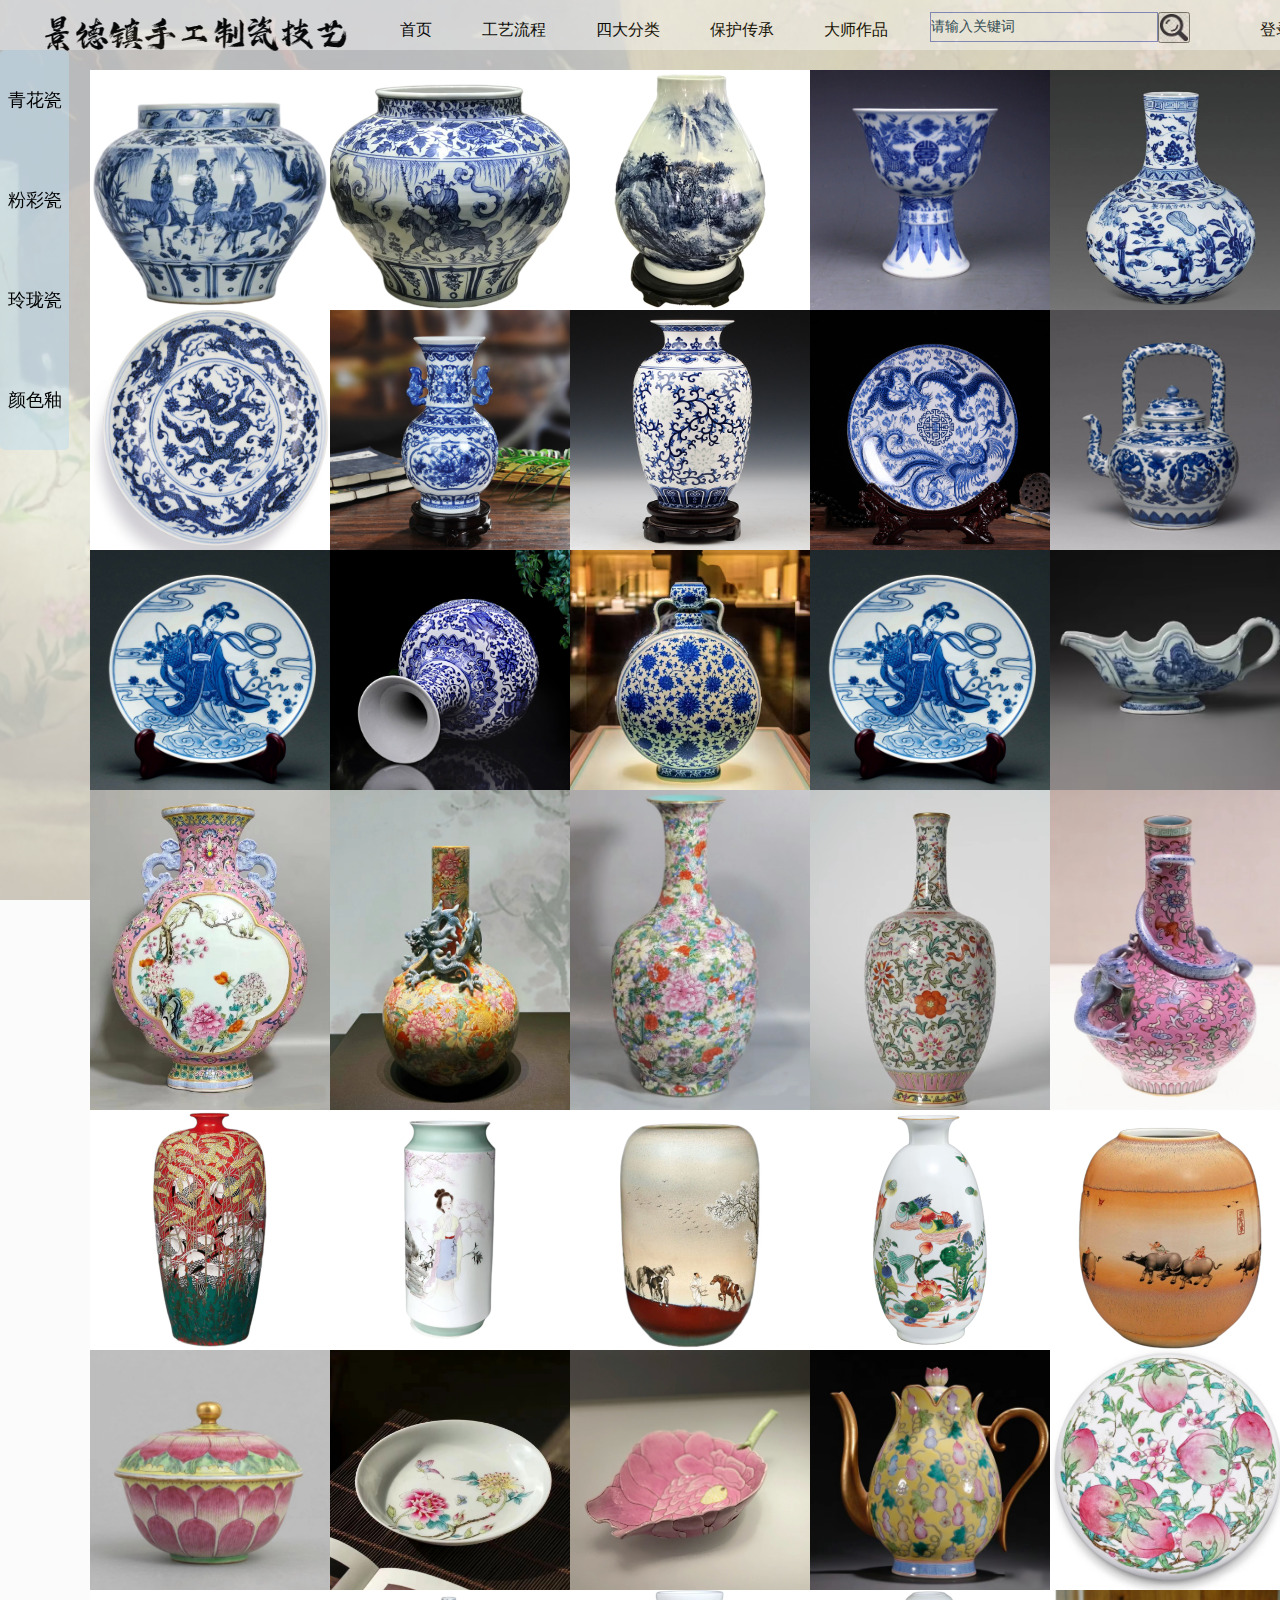
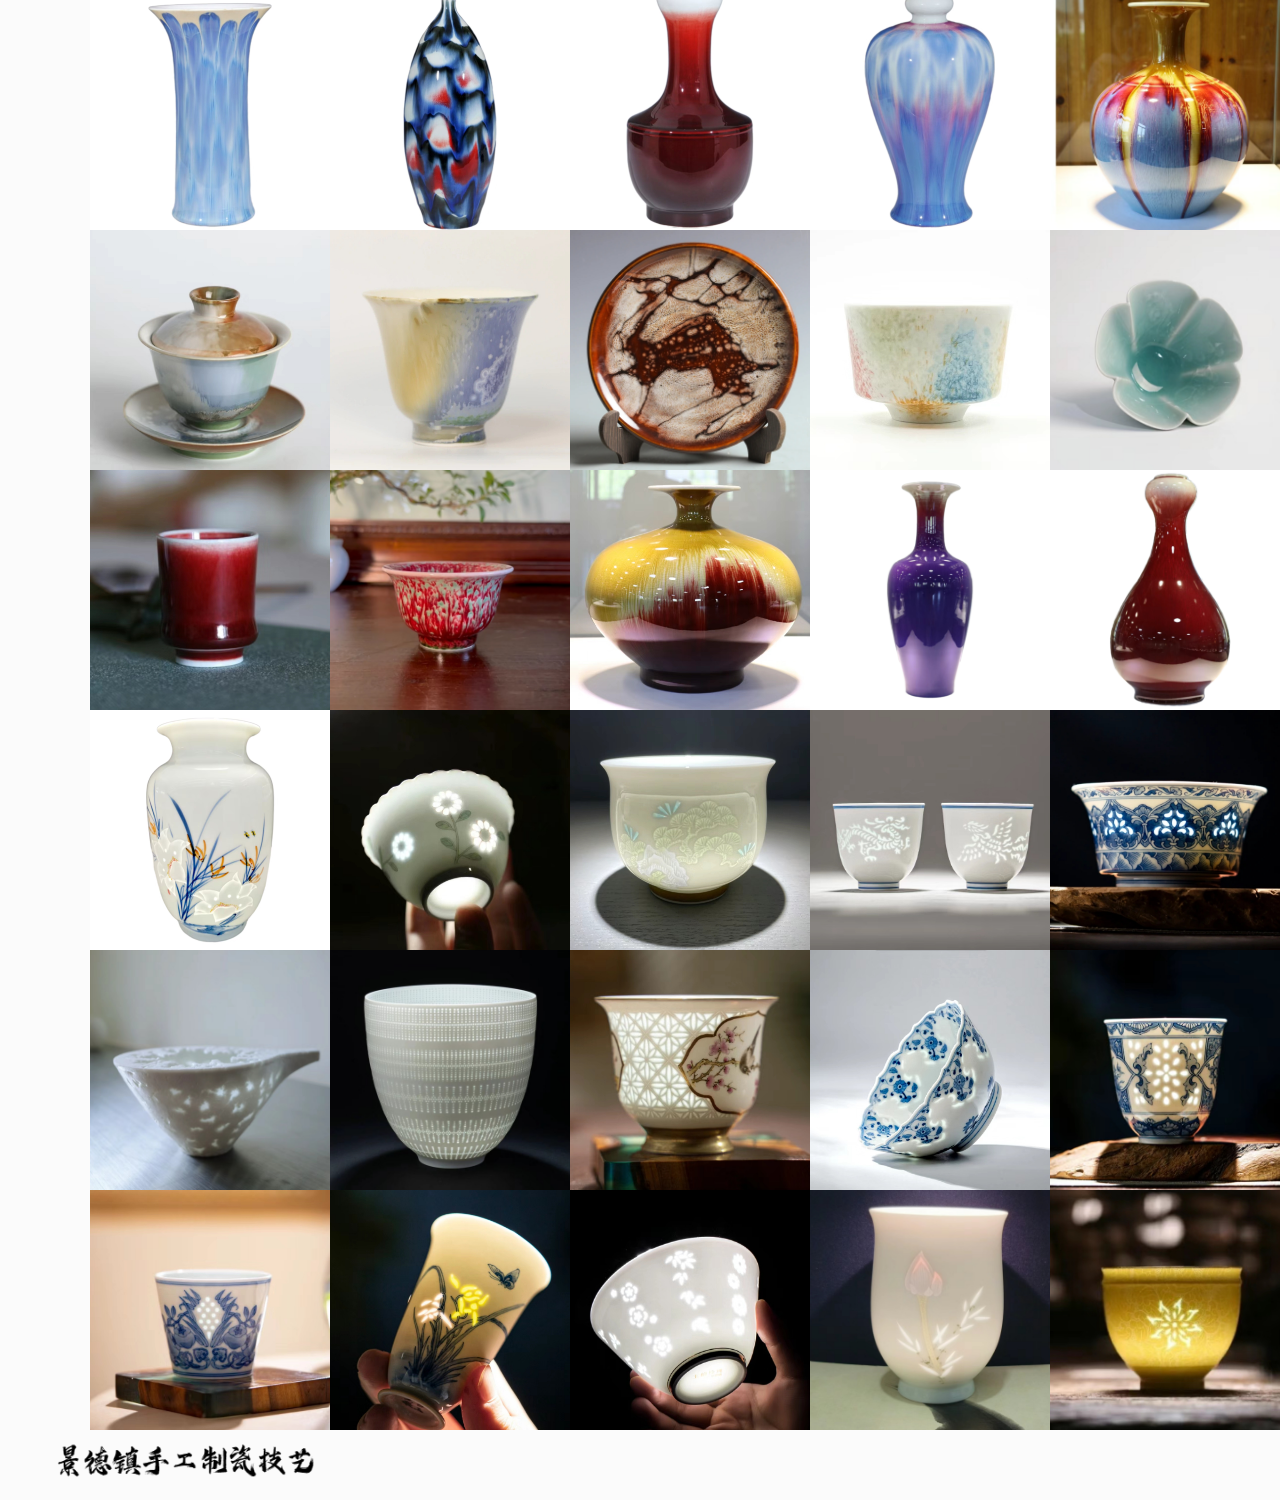
<file: 大师作品/masterpieces.html>
<!DOCTYPE html>
<html lang="en">
<head>
    <meta charset="UTF-8">
    <meta name="viewport" content="width=device-width, initial-scale=1.0">
    <title>Document</title>
    <link rel="stylesheet" href="../主界面/header.css">
    <link rel="stylesheet" href="masterpieces.css">
</head>
<body>
    <div class="header">
        <div class="logo">
            <h1>
                中国非遗|景德镇手工制瓷技艺 <img src="./images/logo.png" alt=""></a>
            </h1>
        </div>
        <div class="nav">
            <ul>
                <li><a href="../主界面/index.html">首页</a></li>
                <li><a href="../工艺流程/Tgprocess.html">工艺流程</a></li>
                <li><a href="../四大分类/Fourcage.html">四大分类</a></li>
                <li><a href="../保护传承/ProtectandInherit.html">保护传承</a></li>
                <li><a href="../大师作品/masterpieces.html">大师作品</a></li>
            </ul>
        </div>
        <div class="search">
            <input type="text" placeholder="请输入关键词">
            <button> <img src="../主界面/images/sosuo.jpg" alt=""></button>
        </div>
        <div class="load">
            <a href="../登录注册/Load.html">登录/注册</a>
        </div>
    </div>
    <div class="card">
     <ul>
        <li><a href="#Qinhua" >青花瓷</a></li>
        <li><a href="#Pink">粉彩瓷</a></li>
        <li><a href="#Linlong">玲珑瓷</a></li>
        <li><a href="#Color">颜色釉</a></li>
     </ul>
    </div>
    <div class="box">
        <!-- 青花瓷 -->
        <div class="Qinhua" id="Qinhua">
            <div class="content">
                <img src="./images/b8.jpg" alt="" class="images">
                <div class="hide-content">
                    <h5 class="hide-name">青花瓷</h5>
                </div>
            </div>
            <div class="content">
                <img src="./images/a8.jpg" alt="" class="images">
                <div class="hide-content">
                    <h5 class="hide-name">青花瓷</h5>
                </div>
            </div>
            <div class="content">
                <img src="./images/a2.jpg" alt="" class="images">
                <div class="hide-content">
                    <h5 class="hide-name">青花瓷</h5>
                </div>
            </div>
            <div class="content">
                <img src="./images/青花瓷1.png" alt="" class="images">
                <div class="hide-content">
                    <h5 class="hide-name">青花瓷</h5>
                </div>
            </div>
            <div class="content">
                <img src="./images/青花瓷2.png" alt="" class="images">
                <div class="hide-content">
                    <h5 class="hide-name">青花瓷</h5>
                </div>
            </div>
            <div class="content">
                <img src="./images/青花瓷3.png" alt="" class="images">
                <div class="hide-content">
                    <h5 class="hide-name">青花瓷</h5>
                </div>
            </div>
            <div class="content">
                <img src="./images/青花瓷4.png" alt="" class="images">
                <div class="hide-content">
                    <h5 class="hide-name">青花瓷</h5>
                </div>
            </div>
            <div class="content">
                <img src="./images/青花瓷5.png" alt="" class="images">
                <div class="hide-content">
                    <h5 class="hide-name">青花瓷</h5>
                </div>
            </div>
            <div class="content">
                <img src="./images/青花瓷6.png" alt="" class="images">
                <div class="hide-content">
                    <h5 class="hide-name">青花瓷</h5>
                </div>
            </div>
            <div class="content">
                <img src="./images/青花瓷8.png" alt="" class="images">
                <div class="hide-content">
                    <h5 class="hide-name">青花瓷</h5>
                </div>
            </div>
            <div class="content">
                <img src="./images/青花瓷7.png" alt="" class="images">
                <div class="hide-content">
                    <h5 class="hide-name">青花瓷</h5>
                </div>
            </div>
            <div class="content">
                <img src="./images/青花瓷9.png" alt="" class="images">
                <div class="hide-content">
                    <h5 class="hide-name">青花瓷</h5>
                </div>
            </div>
            <div class="content">
                <img src="./images/青花瓷11.jpg" alt="" class="images">
                <div class="hide-content">
                    <h5 class="hide-name">青花瓷</h5>
                </div>
            </div>
            <div class="content">
                <img src="./images/青花瓷7.png" alt="" class="images">
                <div class="hide-content">
                    <h5 class="hide-name">青花瓷</h5>
                </div>
            </div>
            <div class="content">
                <img src="./images/青花瓷10.jpg" alt="" class="images">
                <div class="hide-content">
                    <h5 class="hide-name">青花瓷</h5>
                </div>
            </div>
        </div>
        <!-- 粉彩瓷 -->
        <div class="Pink" id="Pink">
            
            <div class="three">
                <div class="content">
                    <img src="./images/粉竖1.jpg" alt="" class="images">
                    <div class="hide-content">
                        <h5 class="hide-name">粉彩瓷</h5>
                    </div>
                </div>
                <div class="content">
                    <img src="./images/粉竖2.jpg" alt="" class="images">
                    <div class="hide-content">
                        <h5 class="hide-name">粉彩瓷</h5>
                    </div>
                </div>
                <div class="content">
                    <img src="./images/粉竖3.jpg" alt="" class="images">
                    <div class="hide-content">
                        <h5 class="hide-name">粉彩瓷</h5>
                    </div>
                </div>
                <div class="content">
                    <img src="./images/粉竖4.jpg" alt="" class="images">
                    <div class="hide-content">
                        <h5 class="hide-name">粉彩瓷</h5>
                    </div>
                </div>
                <div class="content">
                    <img src="./images/粉竖5.jpg" alt="" class="images">
                    <div class="hide-content">
                        <h5 class="hide-name">粉彩瓷</h5>
                    </div>
                </div>
            </div>
            <div class="content">
                <img src="./images/a1.jpg" alt="" class="images">
                <div class="hide-content">
                    <h5 class="hide-name">粉彩瓷</h5>
                </div>
            </div>
            <div class="content">
                <img src="./images/2.jpg" alt="" class="images">
                <div class="hide-content">
                    <h5 class="hide-name">粉彩瓷</h5>
                </div>
            </div>
            <div class="content">
                <img src="./images/a6.jpg" alt="" class="images">
                <div class="hide-content">
                    <h5 class="hide-name">粉彩瓷</h5>
                </div>
            </div>
            <div class="content">
                <img src="./images/a5.jpg" alt="" class="images">
                <div class="hide-content">
                    <h5 class="hide-name">粉彩瓷</h5>
                </div>
            </div>
            <div class="content">
                <img src="./images/602D44BF8C1271A06CD66DE396B9164E.jpg" alt="" class="images">
                <div class="hide-content">
                    <h5 class="hide-name">粉彩瓷</h5>
                </div>
            </div>
            <div class="content">
                <img src="./images/粉彩1.jpg" alt="" class="images">
                <div class="hide-content">
                    <h5 class="hide-name">粉彩瓷</h5>
                </div>
            </div>
            <div class="content">
                <img src="./images/粉彩2.jpg" alt="" class="images">
                <div class="hide-content">
                    <h5 class="hide-name">粉彩瓷</h5>
                </div>
            </div>
            <div class="content">
                <img src="./images/粉彩3.jpg" alt="" class="images">
                <div class="hide-content">
                    <h5 class="hide-name">粉彩瓷</h5>
                </div>
            </div>
            <div class="content">
                <img src="./images/粉彩4.jpg" alt="" class="images">
                <div class="hide-content">
                    <h5 class="hide-name">粉彩瓷</h5>
                </div>
            </div>
            <div class="content">
                <img src="./images/粉彩5.jpg" alt="" class="images">
                <div class="hide-content">
                    <h5 class="hide-name">粉彩瓷</h5>
                </div>
            </div>
        </div>
        <!-- 颜色釉 -->
        <div class="Color" id="Color">
            <div class="content">
                <img src="./images/3.jpg" alt="" class="images">
                <div class="hide-content">
                    <h5 class="hide-name">颜色釉</h5>
                </div>
            </div>
            <div class="content">
                <img src="./images/9.jpg" alt="" class="images">
                <div class="hide-content">
                    <h5 class="hide-name">颜色釉</h5>
                </div>
            </div>
            <div class="content">
                <img src="./images/a10.jpg" alt="" class="images">
                <div class="hide-content">
                    <h5 class="hide-name">颜色釉</h5>
                </div>
            </div>
            <div class="content">
                <img src="./images/b4.jpg" alt="" class="images">
                <div class="hide-content">
                    <h5 class="hide-name">颜色釉</h5>
                </div>
            </div>
            <div class="content">
                <img src="./images/颜色釉1.jpg" alt="" class="images">
                <div class="hide-content">
                    <h5 class="hide-name">颜色釉</h5>
                </div>
            </div>
            <div class="content">
                <img src="./images/颜色釉2.jpg" alt="" class="images">
                <div class="hide-content">
                    <h5 class="hide-name">颜色釉</h5>
                </div>
            </div>
            <div class="content">
                <img src="./images/颜色釉3.jpg" alt="" class="images">
                <div class="hide-content">
                    <h5 class="hide-name">颜色釉</h5>
                </div>
            </div>
            <div class="content">
                <img src="./images/颜色釉4.jpg" alt="" class="images">
                <div class="hide-content">
                    <h5 class="hide-name">颜色釉</h5>
                </div>
            </div>
            <div class="content">
                <img src="./images/颜色釉5.jpg" alt="" class="images">
                <div class="hide-content">
                    <h5 class="hide-name">颜色釉</h5>
                </div>
            </div>
            <div class="content">
                <img src="./images/颜色釉6.jpg" alt="" class="images">
                <div class="hide-content">
                    <h5 class="hide-name">颜色釉</h5>
                </div>
            </div>
            <div class="content">
                <img src="./images/颜色釉7.jpg" alt="" class="images">
                <div class="hide-content">
                    <h5 class="hide-name">颜色釉</h5>
                </div>
            </div>
            <div class="content">
                <img src="./images/颜色釉8.jpg" alt="" class="images">
                <div class="hide-content">
                    <h5 class="hide-name">颜色釉</h5>
                </div>
            </div>
            <div class="content">
                <img src="./images/颜色釉9.jpg" alt="" class="images">
                <div class="hide-content">
                    <h5 class="hide-name">颜色釉</h5>
                </div>
            </div>
            <div class="content">
                <img src="./images/颜色釉10.jpg" alt="" class="images">
                <div class="hide-content">
                    <h5 class="hide-name">颜色釉</h5>
                </div>
            </div>
            <div class="content">
                <img src="./images/颜色釉11.jpg" alt="" class="images">
                <div class="hide-content">
                    <h5 class="hide-name">颜色釉</h5>
                </div>
            </div>



        </div>
        <!-- 玲珑瓷 -->
        <div class="Linlong" id="Linlong">
            <div class="content">
                <img src="./images/b5.jpg" alt="" class="images">
                <div class="hide-content">
                    <h5 class="hide-name">玲珑瓷</h5>
                </div>
            </div>
            <div class="content">
                <img src="./images/玲珑瓷1.jpg" alt="" class="images">
                <div class="hide-content">
                    <h5 class="hide-name">玲珑瓷</h5>
                </div>
            </div>
            <div class="content">
                <img src="./images/玲珑瓷2.jpg" alt="" class="images">
                <div class="hide-content">
                    <h5 class="hide-name">玲珑瓷</h5>
                </div>
            </div>
            <div class="content">
                <img src="./images/玲珑瓷3.jpg" alt="" class="images">
                <div class="hide-content">
                    <h5 class="hide-name">玲珑瓷</h5>
                </div>
            </div>
            <div class="content">
                <img src="./images/玲珑瓷4.jpg" alt="" class="images">
                <div class="hide-content">
                    <h5 class="hide-name">玲珑瓷</h5>
                </div>
            </div>
            <div class="content">
                <img src="./images/玲珑瓷5.jpg" alt="" class="images">
                <div class="hide-content">
                    <h5 class="hide-name">玲珑瓷</h5>
                </div>
            </div>
            <div class="content">
                <img src="./images/玲珑瓷6.jpg" alt="" class="images">
                <div class="hide-content">
                    <h5 class="hide-name">玲珑瓷</h5>
                </div>
            </div>
            <div class="content">
                <img src="./images/玲珑瓷7.jpg" alt="" class="images">
                <div class="hide-content">
                    <h5 class="hide-name">玲珑瓷</h5>
                </div>
            </div>
            <div class="content">
                <img src="./images/玲珑瓷8.jpg" alt="" class="images">
                <div class="hide-content">
                    <h5 class="hide-name">玲珑瓷</h5>
                </div>
            </div>
            <div class="content">
                <img src="./images/玲珑瓷9.jpg" alt="" class="images">
                <div class="hide-content">
                    <h5 class="hide-name">玲珑瓷</h5>
                </div>
            </div>
            <div class="content">
                <img src="./images/玲珑瓷10.jpg" alt="" class="images">
                <div class="hide-content">
                    <h5 class="hide-name">玲珑瓷</h5>
                </div>
            </div>
            <div class="content">
                <img src="./images/玲珑1.jpg" alt="" class="images">
                <div class="hide-content">
                    <h5 class="hide-name">玲珑瓷</h5>
                </div>
            </div>
            <div class="content">
                <img src="./images/玲珑2.jpg" alt="" class="images">
                <div class="hide-content">
                    <h5 class="hide-name">玲珑瓷</h5>
                </div>
            </div>
            <div class="content">
                <img src="./images/玲珑3.jpg" alt="" class="images">
                <div class="hide-content">
                    <h5 class="hide-name">玲珑瓷</h5>
                </div>
            </div>
            <div class="content">
                <img src="./images/玲珑4.jpg" alt="" class="images">
                <div class="hide-content">
                    <h5 class="hide-name">玲珑瓷</h5>
                </div>
            </div>
            
        </div>
        <div class="foot">
            <img src="../主界面/images/logo.png" alt="" class="logo">
        </div>
    </div>
    
        
</body>
</html>
</file>
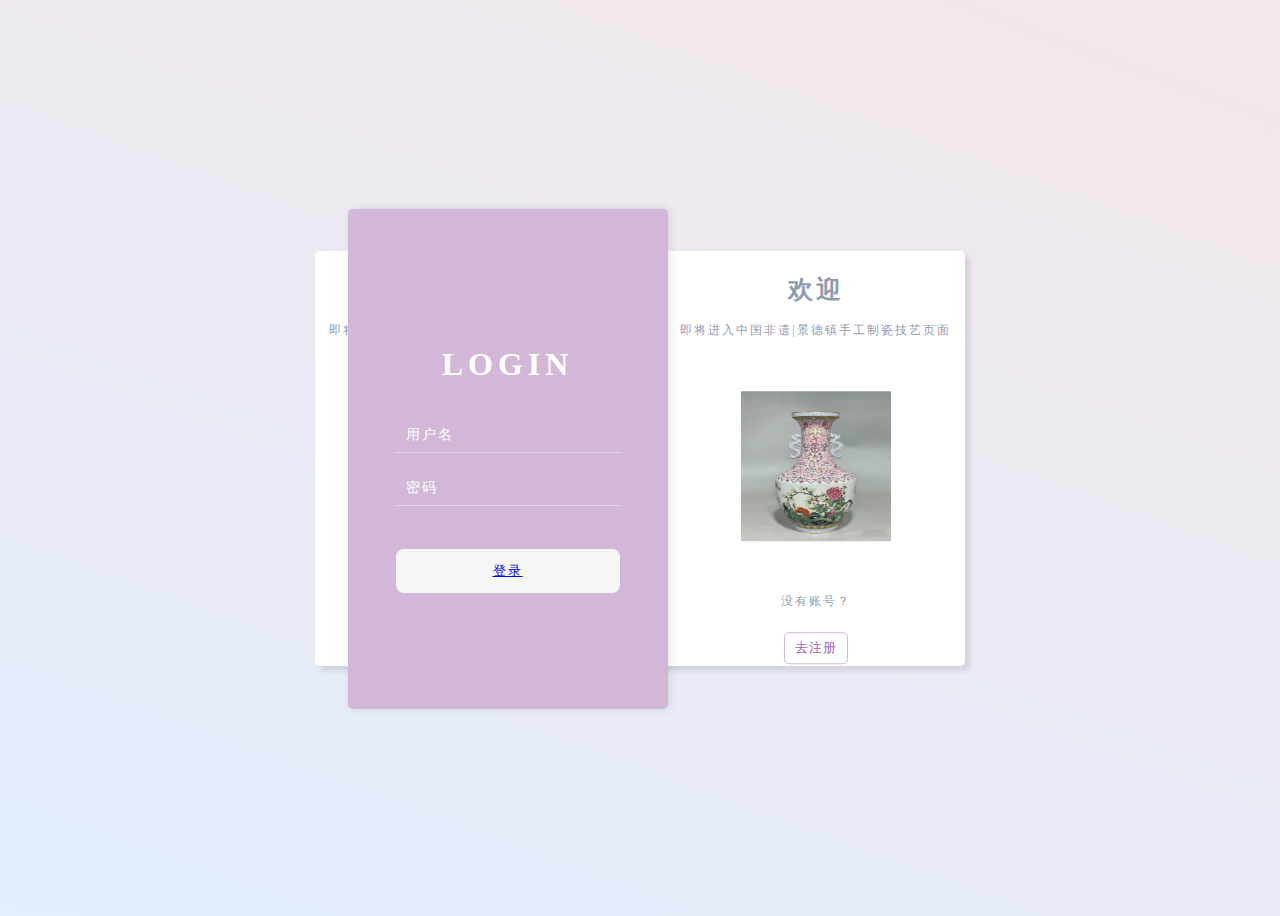
<file: 登录注册/Load.html>
<!DOCTYPE html>
<html lang="en">
<head>
    <meta charset="UTF-8">
    <meta name="viewport" content="width=device-width, initial-scale=1.0">
    <title>中国非遗|景德镇手工制瓷技艺</title>
    <link rel="stylesheet"type="text/css" href="Load.css">
</head>
<body>
    <div class="container">
        <div class="form-box">
            <!-- 注册 -->
            <div class="register-box hidden">
                <h1>register</h1>
                <input type="text" placeholder="用户名">
                <input type="email" placeholder="邮箱">
                <input type="password" placeholder="密码">
                <input type="password" placeholder="确认密码">
                <button>注册</button>
            </div>
            <!-- 登录 -->
            <div class="login-box">
                <h1>login</h1>
                <input type="text" placeholder="用户名">
                <input type="password" placeholder="密码">
                <button><a href="../主界面/index.html">登录</a></button>
            </div>
        </div>
        <div class="con-box left">
            <h2>欢迎</h2>
            <p>即将进入中国非遗|景德镇手工制瓷技艺页面</p>
            <img src="../主界面/images/元明清1.jpg" alt="">
            <p>已有账号</p>
            <button id="login">去登录</button>
        </div>
        <div class="con-box right">
            <h2>欢迎</h2>
            <p>即将进入中国非遗|景德镇手工制瓷技艺页面</p>
            <img src="../主界面/images/元明清2.jpg" alt="">
            <p>没有账号？</p>
            <button id="register">去注册</button>
        </div>
    </div>
    <script>
        // 要操作到的元素
        let login=document.getElementById('login');
        let register=document.getElementById('register');
        let form_box=document.getElementsByClassName('form-box')[0];
        let register_box=document.getElementsByClassName('register-box')[0];
        let login_box=document.getElementsByClassName('login-box')[0];
        // 去注册按钮点击事件
        register.addEventListener('click',()=>{
            form_box.style.transform='translateX(80%)';
            login_box.classList.add('hidden');
            register_box.classList.remove('hidden');
        })
        // 去登录按钮点击事件
        login.addEventListener('click',()=>{
            form_box.style.transform='translateX(0%)';
            register_box.classList.add('hidden');
            login_box.classList.remove('hidden');
        })
    </script>
</body>
</html>
</file>
<file: header.css>
*{
    margin: 0;
    padding: 0;
    box-sizing: border-box;
}
html,
body {
    background: url(./images/背景图.jpg) no-repeat center center;
    background-size: cover;
    background-attachment: fixed;
}
html {
    scroll-behavior: smooth;
}
li {
    list-style: none;
}
p {
    letter-spacing: 5px;
}
.header {
    width: 1380px;
    height: 50px;
    margin: auto;
    background:white;
    opacity: 0.8;
}
.logo {
    float: left;
    width: 350px;
    height: 50px;
    padding:0;
}
.logo h1 {
    font-size: 0;
}
.nav {
    float: left;
    width: 580px;
    height: 50px;
}

.nav li {
    margin-top: 20px;
    margin-left: 50px;
    float: left;
}
a {
    text-decoration: none;
    color: black;
}

.nav li a:hover {
    color: dodgerblue;
    border-bottom: 2px solid #175a4b;
}
.search {
    float: left;
    width: 260px;
    height: 28px;
    margin-top: 12px;
}
button {
    float:right;
   
}
.search button img {
    float: right;
    width: 28px;
    height: 27px;
}
.search input {
    width: 228px;
    line-height: 28px;
    border: 1px solid #818ed3;
}
.search input::placeholder {
    font-size: 14px;
    color: rgb(23, 67, 96);
}
.load {
    float:right;
    width: 100px;
    margin-top: 20px;
    margin-right: 20px;
}
.load a:hover {
    color: rgb(30, 85, 140);
    border-bottom: 2px solid #175a4b;
}
.suojin {
    text-indent: 2em;
    line-height: 2em;
}
</file>
<file: index.css>
.include,
.content,
.banner,
.exhibits,
.foot {
    background-color: rgb(250,250,250,0.7);
}
.box {
    height: 430px;
    text-align: center;
}
.include {
   
    width: 1280px;
    height: 30px;
    margin: auto;
}
.include li {
    float: left;
    margin-right: 100px;
    line-height: 30px;
}
.content {
    width: 1280px;
    height: 640px;
    margin: auto;
}
.content .left {
    float: left;
    width: 640px;
    height: 640px;
    padding-left: 15px;
    padding-right: 15px;
    padding-top: 50px;
}
.suojin {
    text-indent: 2em;
}
.content .right {
    float: left;
    width: 640px;
    height: 640px;
}
.right img{
    max-width: 100%;
    height: auto;
}
.banner {
    width: 1280px;
    height: 1345px;
    margin: auto;
}
.banner .left {
    float: left;
    width: 640px;
    height: 1300px;
    padding-left: 15px;
    padding-right: 15px;
    padding-top: 50px;
}
.banner.left.up {
    width: 670px;
    height: 700px;
    background-color: #175a4b;
}
.banner .left img {
    width: 610px; 
    height: 600px;
}
.banner.left.down {
    width: 670px;
    height: 800px;
    background-color: #424746;
}
.down video {
    width: 610px;
    height: 350px;
}
.banner .right {
    float: right;
    width: 640px;
    height: 1300px;
    padding-top: 50px;
}
.picture {
    margin: 1px;
    height: 200px;
}
.picture li {
    float: left;
    width:200px;
    margin-right: 10px;
}.picture li img {
    width: 200px; 
    height: 200px;
}
.picture .time {
    padding-left: 30px;
    line-height: 200px;
}
.exhibits {
    width: 1280px;
    height: 300px;
    overflow: hidden;
    margin: auto;
    padding-left: 15px;
}
.exhibits li{
    float: left;
    width: 200px;
    margin-right: 4px;
    
}
.exhibits li:first-child {
    margin-left: 20px;
}
.exhibits li img {
    width: 200px;
    height: 200px;
    transition: all .4s;
}
/* 鼠标悬停在图片上时将图片放大1.5倍 */
.exhibits img:hover {
   transform: scale(1.5);
}
.foot {
    width: 1280px;
    font-size: 18px;
    margin:auto
}
.foot a:hover {
    color: dodgerblue;
}
</file>
<file: ji.css>
#box{
    position: relative;
    /* top: 100px; */
    height: 800px;
    width: 1280px;
    overflow: hidden;
    margin:auto;
}
#b-img{
    height: 800px;
    width: 5120px;
    position: relative;
}
#b-img img{
    height: 800px;
    width: 1280px;
    margin-right: -5px;
    border: 0;
}

#b-div{
    position: relative;
    margin: 0 auto;
    text-align: center;
    line-height: 10px;
    height: 10px;
    width: 150px;
}
#b-div div{
    top: -40px;
    height: 10px;
    width: 10px;
    border-radius: 50%;
    background-color: #27fff9;
    float: left;
    position: relative;
    margin: 0 10px;
}
#b-lr{
    position: relative;
    width: 1280px;
    height: 40px;
    line-height: 40px;
    top: -400px;
    font-weight: 900;
    font-size: 20px;
}
#b-lr div{
    line-height: 40px;
    height: 40px;
    width: 20px;
    background-color: white;
    opacity: 0;
    text-align: center;
    vertical-align: middle;

}
#b-lr .left{
    float: left;
    padding-right: 5px;
    position: relative;
    left: -5px;
    color: rgba(55, 55, 55, 0.2);
}
#b-lr .left:hover{
    cursor: pointer;
    color: black;
    color: rgba(0, 0, 255, 1);
}
#b-lr .right{
    position: relative;
    float:right;
    padding-left: 5px;
    color: rgba(55, 55, 55, 0.2);
    right: -5px;
}
#b-lr .right:hover{
    cursor: pointer;
    color: rgba(0, 0, 255, 1);
}
</file>
<file: 保护传承/PI.css>
.box {
    height: 600px;
    text-align: center;
}
.box img {
    vertical-align: middle;
}
.banner {
    width: 1280px;
    height: 4060px;
    margin: auto;
    background-color: rgb(250, 250, 250,0.5);
    
}

.banner .left {
    float: left;
    width: 640px;
    height: 300px;
    padding-left: 150px;
    padding-right: 15px;
    padding-top: 10px;
}
.people {
    width: 1280px;
    height: 2700px;
}
.left img {
    width: 250px;
    height: 250px;
}
.banner .Dcontent {
    float: right;
    width: 640px;
    height: 400px;
    padding-left: 15px;
    padding-right: 15px;
    padding-top:70px;
}
.right_picture img {
    width: 519px;
    height: 460px;
    
}
.banner .right {
    float: right;
    width: 640px;
    height: 300px;
    padding-left: 15px;
    padding-right: 200px;
    padding-top: 70px;
}

.right li{
    float: left;
    width: 200px;
    margin-right: 4px;
    
}
.right li:first-child {
    margin-left: 20px;
}
.right li img {
    width: 200px;
    height: 200px;
    transition: all .4s;
}

.pho {
    width: 1380px;
    height: 40px;
    margin: auto;
}
.pho .biao   {
    float:left;
    width: 40px;
    height: 40px;
}
.pho img{
    width: 40px;
    height: 40px;
}
.pho .wen{
    float: left;
    height: 40px;
}
a:hover {
    color: blue;
}
</file>
<file: 主界面/header.css>
*{
    margin: 0;
    padding: 0;
    box-sizing: border-box;
}
html,
body {
    background: url(./images/背景图.jpg) no-repeat center center;
    background-size: cover;
    background-attachment: fixed;
}
html {
    scroll-behavior: smooth;
}
li {
    list-style: none;
}
p {
    letter-spacing: 5px;
}
.header {
    width: 1380px;
    height: 50px;
    margin: auto;
    background:white;
    opacity: 0.8;
}
.logo {
    float: left;
    width: 350px;
    height: 50px;
    padding:0;
}
.logo h1 {
    font-size: 0;
}
.nav {
    float: left;
    width: 580px;
    height: 50px;
}

.nav li {
    margin-top: 20px;
    margin-left: 50px;
    float: left;
}
a {
    text-decoration: none;
    color: black;
}

.nav li a:hover {
    color: dodgerblue;
    border-bottom: 2px solid #175a4b;
}
.search {
    float: left;
    width: 260px;
    height: 28px;
    margin-top: 12px;
}
button {
    float:right;
   
}
.search button img {
    float: right;
    width: 28px;
    height: 27px;
}
.search input {
    width: 228px;
    line-height: 28px;
    border: 1px solid #818ed3;
}
.search input::placeholder {
    font-size: 14px;
    color: rgb(23, 67, 96);
}
.load {
    float:right;
    width: 100px;
    margin-top: 20px;
    margin-right: 20px;
}
.load a:hover {
    color: rgb(30, 85, 140);
    border-bottom: 2px solid #175a4b;
}
.suojin {
    text-indent: 2em;
    line-height: 2em;
}
</file>
<file: 四大分类/Fourcage.css>
.include,
.content,
.banner,
.exhibits,
.foot {
    background-color: rgb(250,250,250,0.7);
}
.box {
    height: 450px;
    text-align: center;
}
.box img {
    vertical-align: middle;
}

.suojin {
    text-indent: 2em;
}

.right img{
    max-width: 100%;
    height: auto;
}
.banner {
    width: 1280px;
    height: 2500px;
    margin: auto;
}
.banner .left {
    float: left;
    width: 640px;
    height: 500px;
    padding-left: 20px;
    padding-right: 15px;
    padding-top: 50px;
}


.banner .right {
    float: right;
    width: 640px;
    height: 500px;
    padding-top: 50px;
    padding-left: 190px;
}

.right li{
    float: left;
    width: 200px;
    margin-right: 4px;
    
}
.right li:first-child {
    margin-left: 20px;
}
.right li img {
    width: 200px;
    height: 200px;
    transition: all .4s;
}
/* 鼠标悬停在图片上时将图片放大1.5倍 */
.right img:hover {
   transform: scale(1.5);
}
</file>
<file: 大师作品/masterpieces.css>
.card
{
    width: 69.2px;
    height: 400px;
    border-radius: 5px;
    position: fixed;
    background-color: rgba(189, 220, 238, 0.5);
} 
.card a:hover {
    color: rgb(14, 59, 104);
    border-bottom: 2px solid #12441e;
}
.card li {
    width: 69.2px;
    height: 100px;
    text-align: center;

}
.card li a{
    font-size: 18px;
    line-height: 100px;
}
.box {
    width: 1380px;
    height: 3050px;
    padding: 20px;
    background-color:rgb(250, 250, 250,0.7);
    margin: auto;
}

.content {
    float: left;
    width: 240px;
    height: 240px;
    position: relative;
    overflow: hidden;
}
.content:hover .images{
    transform: scale(1.2);
}
.three .content{
    float: left;
    width: 240px;
    height: 320px;
    position: relative;
    overflow: hidden;
}
.images {
    margin: auto;
    width: 100%;
    height: 100%;
    transform: scale(1);
    transition: all 0.3s;

}
.Qinhua,
.Pink,
.Linlong,
.Color{
    width: 1200px;
    height: 720px;
    margin: auto;
}
.hide-content {
    position: absolute;
    bottom: -100px;;
    left:0;
    padding-left: 10px;
    width: 240px;
    height: 100px;
    line-height: 100px;
    text-align: center;
    background-color: rgb(0,0,0,0.5);
    transition: bottom .3s;
}
.hide-name {
    font-size: 18px;
    color: #fff;
}
.content:hover .hide-content{
    bottom: 0;
}
.foot {
    margin: auto;
}
.foot .logo {
    margin: auto;
}
</file>
<file: 登录注册/Load.css>
body{
    /* 100%窗口高度 */
    height: 100vh;
    /* 弹性布局 水平+垂直居中 */
    display: flex;
    justify-content: center;
    align-items: center;
    /* 渐变背景 */
    background: linear-gradient(200deg,#f3e7e9,#e3eeff);
}
.container{
    background-color: #fff;
    width: 650px;
    height: 415px;
    border-radius: 5px;
    /* 阴影 */
    box-shadow: 5px 5px 5px rgba(0,0,0,0.1);
    /* 相对定位 */
    position: relative;
}
.form-box{
    /* 绝对定位 */
    position: absolute;
    top: -10%;
    left: 5%;
    background-color: #d3b7d8;
    width: 320px;
    height: 500px;
    border-radius: 5px;
    box-shadow: 2px 0 10px rgba(0,0,0,0.1);
    display: flex;
    justify-content: center;
    align-items: center;
    z-index: 2;
    /* 动画过渡 加速后减速 */
    transition: 0.5s ease-in-out;
}
.register-box,.login-box{
    /* 弹性布局 垂直排列 */
    display: flex;
    flex-direction: column;
    align-items: center;
    width: 100%;
}
.hidden{
    display: none;
    transition: 0.5s;
}
h1{
    text-align: center;
    margin-bottom: 25px;
    text-transform: uppercase;
    color: #fff;
    letter-spacing: 5px;
}
input{
    background-color: transparent;
    width: 70%;
    color: #fff;
    border: none;
    border-bottom: 1px solid rgba(255,255,255,0.4);
    padding: 10px 0;
    text-indent: 10px;
    margin: 8px 0;
    font-size: 14px;
    letter-spacing: 2px;
}
input::placeholder{
    color: #fff;
}
input:focus{
    color: #a262ad;
    outline: none;
    border-bottom: 1px solid #a262ad80;
    transition: 0.5s;
}
input:focus::placeholder{
    opacity: 0;
}
.form-box button{
    width: 70%;
    margin-top: 35px;
    background-color: #f6f6f6;
    outline: none;
    border-radius: 8px;
    padding: 13px;
    color: #a262ad;
    letter-spacing: 2px;
    border: none;
    cursor: pointer;
}
.form-box button:hover{
    background-color: #a262ad;
    color: #f6f6f6;
    transition: background-color 0.5s ease;
}
.con-box{
    width: 50%;
    display: flex;
    flex-direction: column;
    justify-content: center;
    align-items: center;
    /* 绝对定位 居中 */
    position: absolute;
    top: 50%;
    transform: translateY(-50%);
}
.con-box.left{
    left: -2%;
}
.con-box.right{
    right: -2%;
}
.con-box h2{
    color: #8e9aaf;
    font-size: 25px;
    font-weight: bold;
    letter-spacing: 3px;
    text-align: center;
    margin-bottom: 4px;
}
.con-box p{
    font-size: 12px;
    letter-spacing: 2px;
    color: #8e9aaf;
    text-align: center;
}
.con-box img{
    width: 150px;
    height: 150px;
    opacity: 0.9;
    margin: 40px 0;
}
.con-box button{
    margin-top: 3%;
    background-color: #fff;
    color: #a262ad;
    border: 1px solid #d3b7d8;
    padding: 6px 10px;
    border-radius: 5px;
    letter-spacing: 1px;
    outline: none;
    cursor: pointer;
}
.con-box button:hover{
    background-color: #d3b7d8;
    color: #fff;
}
</file>
